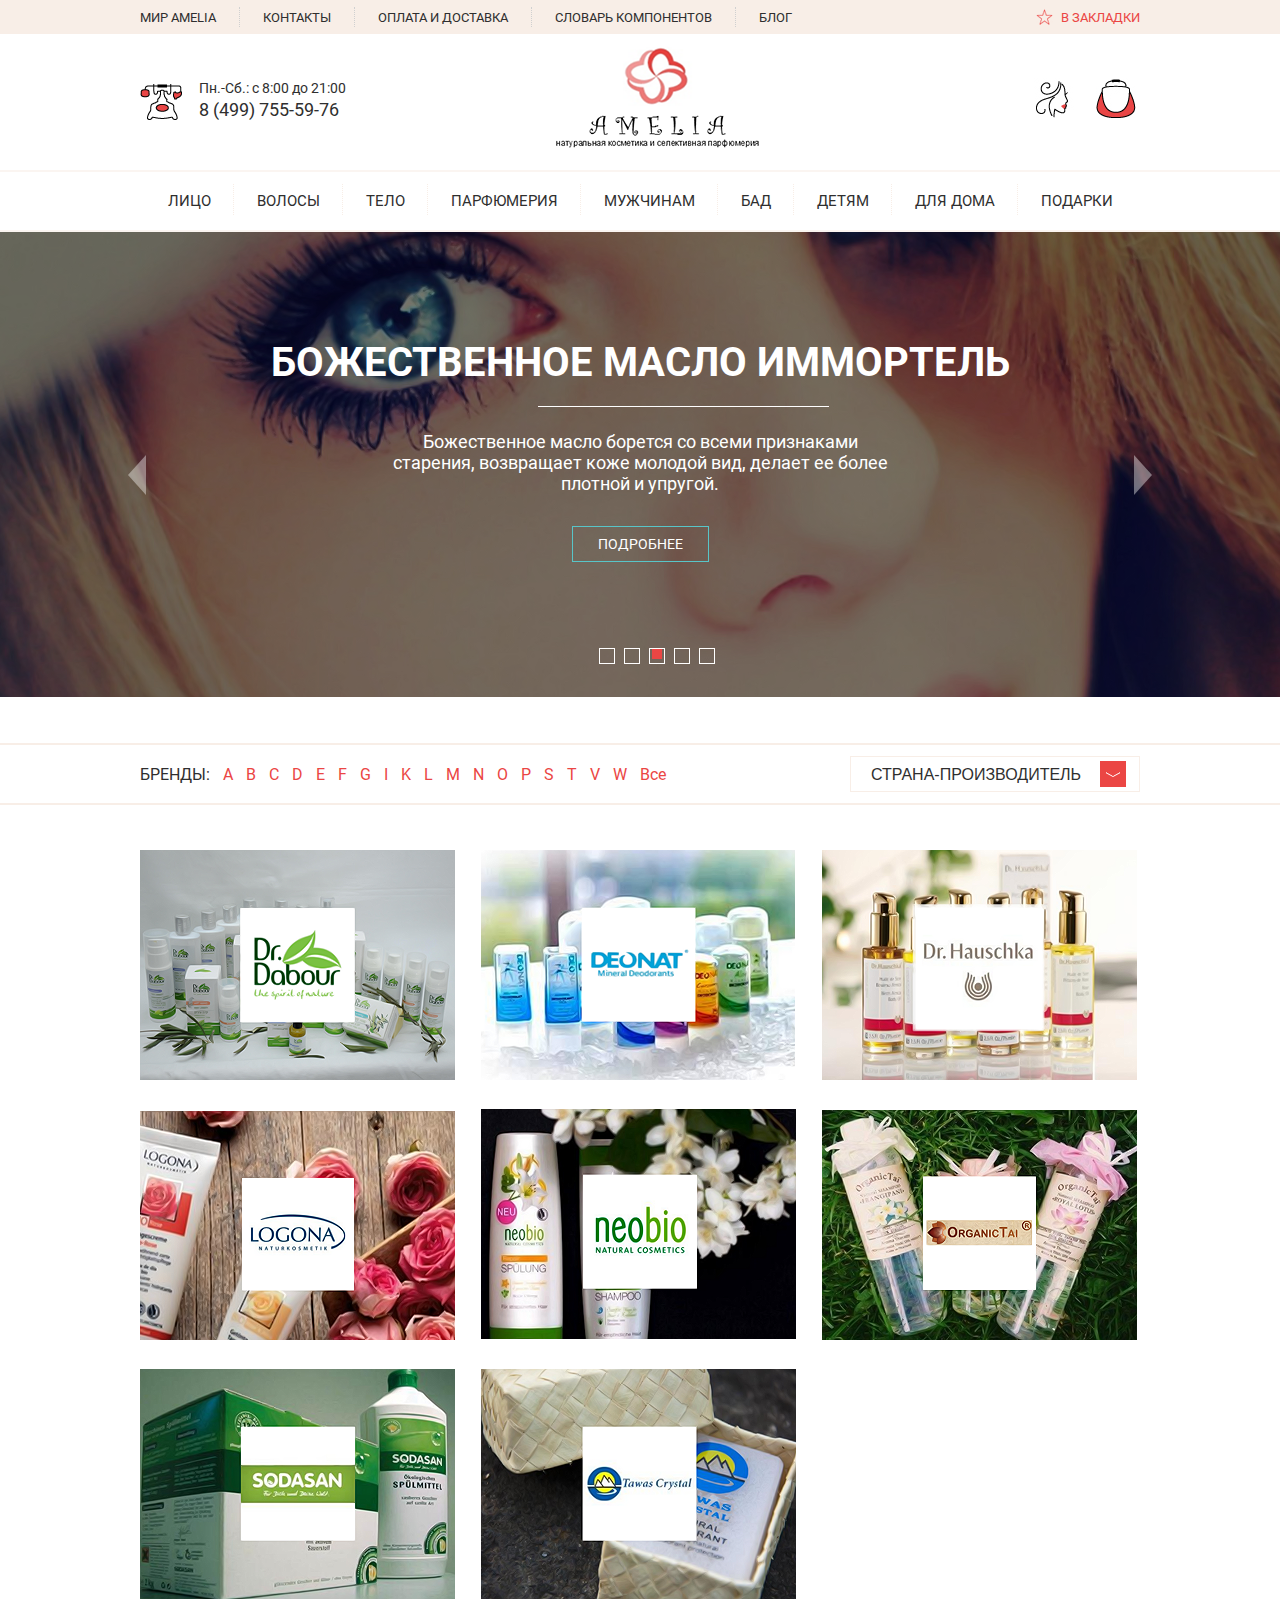
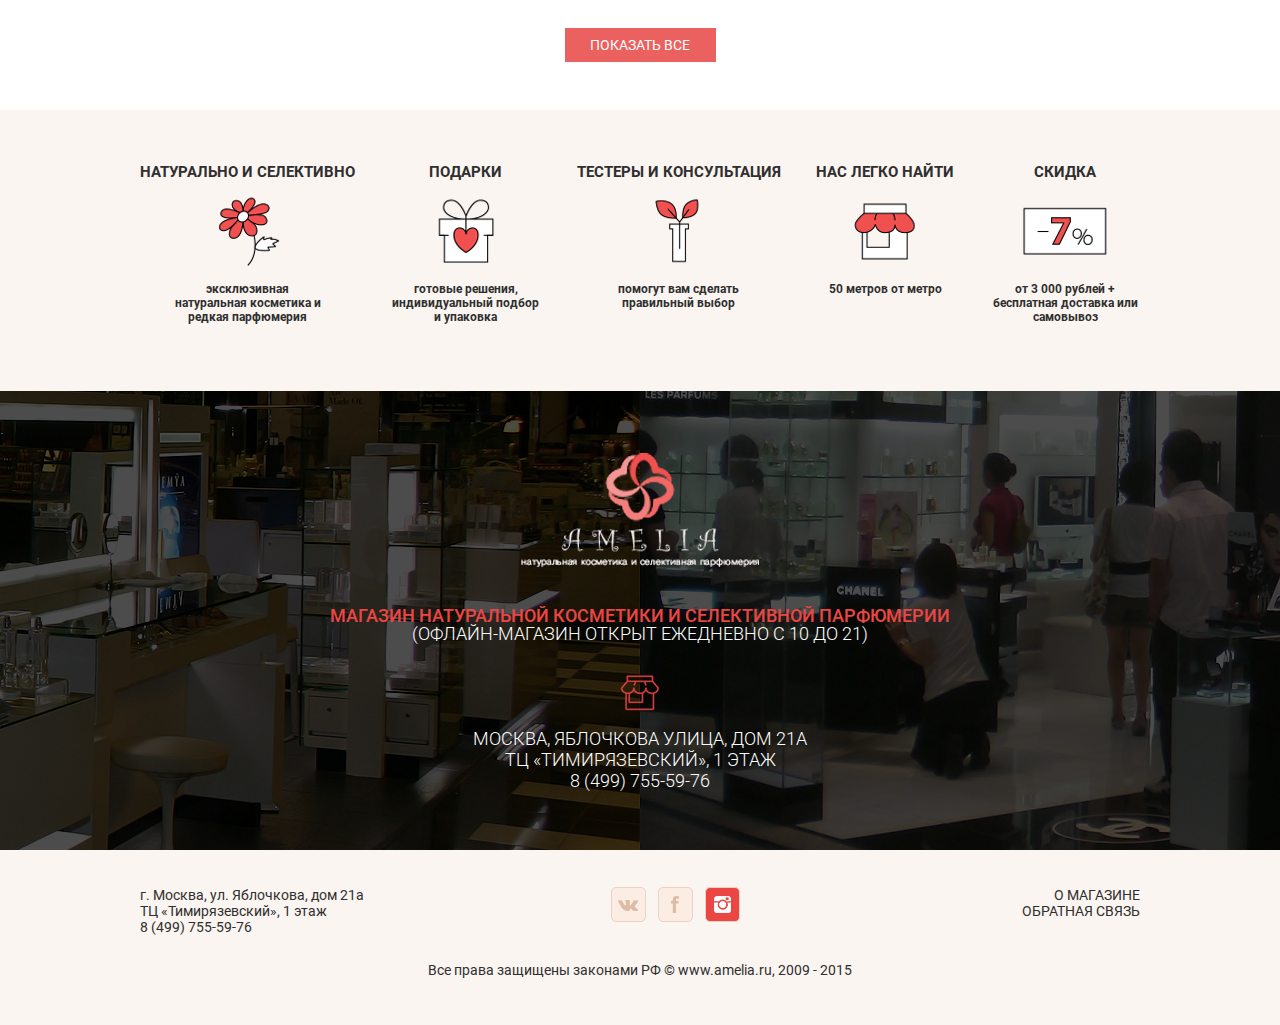
<file: Amelia/index.html>
<!DOCTYPE html>
<html lang="ru">
<head>
	<meta charset="UTF-8">
	<meta name="viewport" content="width=device-width, initial-scale=1">
	<meta name="description" content="натуральная косметика и селективная парфюмерия">
	<meta name="keywords" content="косметика, парфюмерия, забота о теле">

	<link rel="stylesheet" href="css/main.css">
	<link rel="stylesheet" href="css/header.css">
	<link rel="stylesheet" href="css/footer.css">
	<link rel="stylesheet" href="css/general.css">

	<link href="https://fonts.googleapis.com/css?family=Roboto:300,400,500,700&display=swap&subset=cyrillic" rel="stylesheet">

	<title>Amelia</title>
</head>
<body>
	<header class="header">
		<nav class="header__top-nav">
			<div class="container">
				<ul class="top-nav__menu">
					<li class="top-nav__menu-item">
						<a href="#" class="top-nav__menu-link">
							мир amelia
						</a>
					</li>
					<li class="top-nav__menu-item">
						<a href="contacts.html" class="top-nav__menu-link">
							контакты
						</a>
					</li>
					<li class="top-nav__menu-item">
						<a href="#" class="top-nav__menu-link">
							оплата и доставка
						</a>
					</li>
					<li class="top-nav__menu-item">
						<a href="#" class="top-nav__menu-link">
							словарь компонентов
						</a>
					</li>
					<li class="top-nav__menu-item">
						<a href="blog.html" class="top-nav__menu-link">
							блог
						</a>
					</li>
				</ul>
				<a href="#" class="top-nav__bookmark-link">в закладки</a>
			</div>
			<!-- /.container -->
		</nav>

		<!-- /.header__top-nav -->
		<nav class="header__nav-user-info">
			<div class="container">
				<div class="nav-user-info__hours">
					<p class="hours__text">
						Пн.-Сб.: с 8:00 до 21:00
					</p>
					<a href="tel:+74997555976" class="hours__tel">8 (499) 755-59-76</a>
				</div>

				<div class="nav-user-info__logo">
					<a href="index.html" class="nav-user-info__logo-link">
						<img src="image/logo_white.png" srcset="image/logo_white@2x.png 2x" alt="Amelia logo" class="nav-user-info__logo-pic">
					</a>
				</div>

				<div class="nav-user-info__actions">
					<a href="account.html" class="actions__account"></a>
					<a href="cart.html" class="actions__cart"></a>
				</div>
			</div>
			<!-- /.container -->
		</nav>
		<!-- /.nav-user-info -->
		
		<nav class="header__bottom-nav">
			<div class="container">
				<ul class="bottom-nav__menu">
					<li class="bottom-nav__menu-item">
						<a href="#" class="bottom-nav__menu-link">
							лицо
						</a>
					</li>
					<li class="bottom-nav__menu-item">
						<a href="#" class="bottom-nav__menu-link">
							волосы
						</a>
					</li>
					<li class="bottom-nav__menu-item">
						<a href="#" class="bottom-nav__menu-link">
							тело
						</a>
					</li>
					<li class="bottom-nav__menu-item">
						<a href="#" class="bottom-nav__menu-link">
							парфюмерия
						</a>
					</li>
					<li class="bottom-nav__menu-item">
						<a href="#" class="bottom-nav__menu-link">
							мужчинам
						</a>
					</li>
					<li class="bottom-nav__menu-item">
						<a href="#" class="bottom-nav__menu-link">
							бад
						</a>
					</li>
					<li class="bottom-nav__menu-item">
						<a href="#" class="bottom-nav__menu-link">
							детям
						</a>
					</li>
					<li class="bottom-nav__menu-item">
						<a href="#" class="bottom-nav__menu-link">
							для дома
						</a>
					</li>
					<li class="bottom-nav__menu-item">
						<a href="#" class="bottom-nav__menu-link">
							подарки
						</a>
					</li>
				</ul>

			</div>
			<!-- /.container -->
				<div class="bottom-nav__subblock">
					<div class="container">
							<ul class="bottom-nav__submenu">
								<h2 class="submenu-title">
									Тип волос:
								</h2>
								<li class="submenu-item">
									<a href="#" class="submenu-link">
										Вьющиеся
									</a>
								</li>
								<li class="submenu-item">
									<a href="#" class="submenu-link">
										Сухие
									</a>
								</li>
								<li class="submenu-item">
									<a href="#" class="submenu-link">
										Тонкие, без объёма
									</a>
								</li>
								<li class="submenu-item">
									<a href="#" class="submenu-link">
										Окрашенные
									</a>
								</li>
								<li class="submenu-item">
									<a href="#" class="submenu-link">
										Жирные
									</a>
								</li>
								<li class="submenu-item">
									<a href="#" class="submenu-link">
										Нормальные
									</a>
								</li>
								<li class="submenu-item">
									<a href="#" class="submenu-link">
										Все типы волос...
									</a>
								</li>
							</ul>

							<img src="image/promo_girl.png" alt="" srcset="image/promo_girl@2x.png 2x" class="submenu_pic">

							<ul class="bottom-nav__submenu">
								<h2 class="submenu-title">
									Назначение:
								</h2>
								<li class="submenu-item">
									<a href="#" class="submenu-link">
										Очищение
									</a>
								</li>
								<li class="submenu-item">
									<a href="#" class="submenu-link">
										Ополаскивание
									</a>
								</li>
								<li class="submenu-item">
									<a href="#" class="submenu-link">
										Дополнительный уход
									</a>
								</li>
								<li class="submenu-item">
									<a href="#" class="submenu-link">
										Окрашивание
									</a>
								</li>
								<li class="submenu-item">
									<a href="#" class="submenu-link">
										Фиксация
									</a>
								</li>
								<li class="submenu-item">
									<a href="#" class="submenu-link">
										Ароматерапия
									</a>
								</li>
								<li class="submenu-item">
									<a href="#" class="submenu-link">
										Мужчинам
									</a>
								</li>
								<li class="submenu-item">
									<a href="#" class="submenu-link">
										Детям
									</a>
								</li>
							</ul>

							<ul class="bottom-nav__submenu">
								<h2 class="submenu-title">
									Особенности:
								</h2>
								<li class="submenu-item">
									<a href="#" class="submenu-link">
										Перхоть
									</a>
								</li>
								<li class="submenu-item">
									<a href="#" class="submenu-link">
										Чувствительная кожа
									</a>
								</li>
								<li class="submenu-item">
									<a href="#" class="submenu-link">
										Жирная кожа
									</a>
								</li>
								<li class="submenu-item">
									<a href="#" class="submenu-link">
										Сухие кончики
									</a>
								</li>
								<li class="submenu-item">
									<a href="#" class="submenu-link">
										Для выпрямления
									</a>
								</li>
								<li class="submenu-item">
									<a href="#" class="submenu-link">
										Против выпадения
									</a>
								</li>
								<li class="submenu-item">
									<a href="#" class="submenu-link">
										Частое использоавние
									</a>
								</li>
							</ul>
					</div>
				</div>	
				<!-- /.subblock -->
		</nav>
	</header>
	<!-- /.header -->

	<section class="promo-slider">
		<div class="promo-slider__arrows">
			<a href="#" class="arrows arrows__left-arrow">
				<img src="image/arrow_left.png" alt="left" srcset="image/arrow_left@2x.png 2x" class="slider-pic">
			</a>
			<a href="#" class="arrows arrows__right-arrow">
				<img src="image/arrow_right.png" alt="right" srcset="image/arrow_right@2x.png 2x" class="slider-pic">
			</a>
		</div>

		<div class="promo-slider__slider-item">
			<h2 class="slider-item__title">
				божественное масло иммортель
			</h2>
			<span class="slider-item__subtitle">
				Божественное масло борется со всеми признаками старения, возвращает коже молодой вид, делает ее более плотной и упругой.
			</span>
			<a href="#" class="slider-item__link">подробнее</a>
		</div>

		<div class="promo-slider__checkpoints">
			<a href="#" class="checkpoints__checkpoint">
				<span class="checkpoint-span"></span>
			</a>
			<a href="#" class="checkpoints__checkpoint">
				<span class="checkpoint-span"></span>
			</a>
			<a href="#" class="checkpoints__checkpoint checkpoint_active">
				<span class="checkpoint-span"></span>
			</a>
			<a href="#" class="checkpoints__checkpoint">
				<span class="checkpoint-span"></span>
			</a>
			<a href="#" class="checkpoints__checkpoint">
				<span class="checkpoint-span"></span>
			</a>
		</div>
	</section>
	<!-- /.promo-slider -->

	<section class="search-goods">
		<nav class="search-goods__navigation">
			<div class="container">
				<span class="navigation__brends">
					бренды:
				</span>
				<ul class="navigation__alphabet-menu">
					<li class="alphabet-menu__item">
						<a href="#a" class="alphabet-menu__link" data-toggle="tab">
							a
						</a>
					</li>
					<li class="alphabet-menu__item">
						<a href="#b" class="alphabet-menu__link" data-toggle="tab">
							b
						</a>
					</li>
					<li class="alphabet-menu__item">
						<a href="#c" class="alphabet-menu__link" data-toggle="tab">
							c
						</a>
					</li>
					<li class="alphabet-menu__item">
						<a href="#d" class="alphabet-menu__link" data-toggle="tab">
							d
						</a>
					</li>
					<li class="alphabet-menu__item">
						<a href="#e" class="alphabet-menu__link" data-toggle="tab">
							e
						</a>
					</li>
					<li class="alphabet-menu__item">
						<a href="#f" class="alphabet-menu__link" data-toggle="tab">
							f
						</a>
					</li>
					<li class="alphabet-menu__item">
						<a href="#g" class="alphabet-menu__link" data-toggle="tab">
							g
						</a>
					</li>
					<li class="alphabet-menu__item">
						<a href="#i" class="alphabet-menu__link" data-toggle="tab">
							i
						</a>
					</li>
					<li class="alphabet-menu__item">
						<a href="#k" class="alphabet-menu__link" data-toggle="tab">
							k
						</a>
					</li>
					<li class="alphabet-menu__item">
						<a href="#l" class="alphabet-menu__link" data-toggle="tab">
							l
						</a>
					</li>
					<li class="alphabet-menu__item">
						<a href="#m" class="alphabet-menu__link" data-toggle="tab">
							m
						</a>
					</li>
					<li class="alphabet-menu__item">
						<a href="#n" class="alphabet-menu__link" data-toggle="tab">
							n
						</a>
					</li>
					<li class="alphabet-menu__item">
						<a href="#o" class="alphabet-menu__link" data-toggle="tab">
							o
						</a>
					</li>
					<li class="alphabet-menu__item">
						<a href="#p" class="alphabet-menu__link" data-toggle="tab">
							p
						</a>
					</li>
					<li class="alphabet-menu__item">
						<a href="#s" class="alphabet-menu__link" data-toggle="tab">
							s
						</a>
					</li>
					<li class="alphabet-menu__item">
						<a href="#t" class="alphabet-menu__link" data-toggle="tab">
							t
						</a>
					</li>
					<li class="alphabet-menu__item">
						<a href="#v" class="alphabet-menu__link" data-toggle="tab">
							v
						</a>
					</li>
					<li class="alphabet-menu__item">
						<a href="#w" class="alphabet-menu__link" data-toggle="tab">
							w
						</a>
					</li>
					<li class="alphabet-menu__item">
						<a href="#" class="alphabet-menu__link">
							все
						</a>
					</li>
				</ul>

				<div class="navigation__country-search">
					<select name="select" id="select" class="country-search">
						<option value="default">страна-производитель</option>
						<option value="USA">Америка</option>
						<option value="Britain">Великобритания</option>
					</select>
				</div>
			</div>
			<!-- /.container -->
		</nav>
		<!-- /.search-goods__navigation -->
		
		<div class="container">
			<ul class="search-goods__brends-menu">
				<li class="brends-menu__item">
					<a href="#" class="brends-menu__link">
						<img src="image/producer_one.png" alt="brend" srcset="image/producer_one@2x.png 2x" class="brends-menu__pic">
					</a>
				</li>
				<li class="brends-menu__item">
					<a href="#" class="brends-menu__link">
						<img src="image/producer_two.png" alt="brend" srcset="image/producer_two@2x.png 2x" class="brends-menu__pic">
					</a>
				</li>
				<li class="brends-menu__item">
					<a href="#" class="brends-menu__link">
						<img src="image/producer_three.png" alt="brend" srcset="image/producer_three@2x.png 2x" class="brends-menu__pic">
					</a>
				</li>
				<li class="brends-menu__item">
					<a href="#" class="brends-menu__link">
						<img src="image/producer_four.png" alt="brend" srcset="image/producer_four@2x.png 2x" class="brends-menu__pic">
					</a>
				</li>
				<li class="brends-menu__item">
					<a href="#" class="brends-menu__link">
						<img src="image/producer_five.png" alt="brend" srcset="image/producer_five@2x.png 2x" class="brends-menu__pic">
					</a>
				</li>
				<li class="brends-menu__item">
					<a href="#" class="brends-menu__link">
						<img src="image/producer_six.png" alt="brend" srcset="image/producer_six@2x.png 2x" class="brends-menu__pic">
					</a>
				</li>
				<li class="brends-menu__item">
					<a href="#" class="brends-menu__link">
						<img src="image/producer_seven.png" alt="brend" srcset="image/producer_seven@2x.png 2x" class="brends-menu__pic">
					</a>
				</li>
				<li class="brends-menu__item">
					<a href="#" class="brends-menu__link">
						<img src="image/producer_eight.png" alt="brend" srcset="image/producer_eight@2x.png 2x" class="brends-menu__pic">
					</a>
				</li>
			</ul>
		</div>
		<!-- /.container -->

		<a href="#" class="search-goods__btn">показать все</a>
	</section>
	<!-- /.search-goods -->

	<section class="features">
		<div class="container">
			<div class="features__wrapper">
				<div class="features__wrapper-item">
					<h3 class="features__wrapper-title">
						натурально и селективно
					</h3>
					<img src="image/features_one.png" alt="" class="features__wrapper-pic" srcset="image/features_one@2x.png 2x">
					<span class="features__wrapper-text">
						эксклюзивная натуральная косметика и редкая парфюмерия
					</span>
				</div>
				<div class="features__wrapper-item">
					<h3 class="features__wrapper-title">
						подарки
					</h3>
					<img src="image/features_two.png" alt="" class="features__wrapper-pic" srcset="image/features_two@2x.png 2x">
					<span class="features__wrapper-text">
						готовые решения, индивидуальный подбор и упаковка
					</span>
				</div>
				<div class="features__wrapper-item">
					<h3 class="features__wrapper-title">
						тестеры и консультация
					</h3>
					<img src="image/features_three.png" alt="" class="features__wrapper-pic" srcset="image/features_three@2x.png 2x">
					<span class="features__wrapper-text">
						помогут вам сделать правильный выбор
					</span>
				</div>
				<div class="features__wrapper-item">
					<h3 class="features__wrapper-title">
						нас легко найти
					</h3>
					<img src="image/features_four.png" alt="" class="features__wrapper-pic" srcset="image/features_four@2x.png 2x">
					<span class="features__wrapper-text">50 метров от метро</span>
				</div>
				<div class="features__wrapper-item">
					<h3 class="features__wrapper-title">
						скидка
					</h3>
					<img src="image/features_five.png" alt="" class="features__wrapper-pic" srcset="image/features_five@2x.png 2x">
					<span class="features__wrapper-text">от 3 000 рублей + бесплатная доставка или самовывоз</span>
				</div>
			</div>
			<!-- /.features__wrapper -->
		</div>
		<!-- /.container -->
	</section>
	<!-- /.features -->

	<section class="info">
		<div class="container">
			<img src="image/logo_black.png" alt="amelia" srcset="image/logo_black@2x.png 2x" class="info__logo">
			<p class="info__text info__text-top">
				<span class="info__text-fragment">магазин натуральной косметики и селективной парфюмерии</span><br>
				(офлайн-магазин открыт ежедневно с 10 до 21)
			</p>
			<p class="info__text info__text-adress">
				москва, яблочкова улица, дом 21а<br>
				тц «тимирязевский», 1 этаж<br>
				8 (499) 755-59-76
			</p>
		</div>
		<!-- /.container -->
	</section>
	<!-- /.info -->

	<footer class="footer">
		<div class="container">
			<p class="footer__adress">
				г. Москва, ул. Яблочкова, дом 21а<br>
				ТЦ «Тимирязевский», 1 этаж<br>
				8 (499) 755-59-76
			</p>
			<ul class="footer__social-menu">
				<li class="social-menu__item">
					<a href="#" class="social-menu__link social-vk"></a>
				</li>
				<li class="social-menu__item">
					<a href="#" class="social-menu__link social-f"></a>
				</li>
				<li class="social-menu__item">
					<a href="#" class="social-menu__link social-in"></a>
				</li>
			</ul>
			<div class="footer__contact">
				<ul class="footer__contact-menu">
					<li class="contact-menu__item">
						<a href="#" class="contact-menu__link">о магазине</a>
					</li>
					<li class="contact-menu__item">
						<a href="#" class="contact-menu__link">обратная связь</a>
					</li>
				</ul>
			</div>
			<span class="footer__copy">
				Все права защищены законами РФ © www.amelia.ru, 2009 - 2015
			</span>
		</div>
		<!-- /.container -->
	</footer>
	<!-- /.footer -->
</body>
</html>
</file>
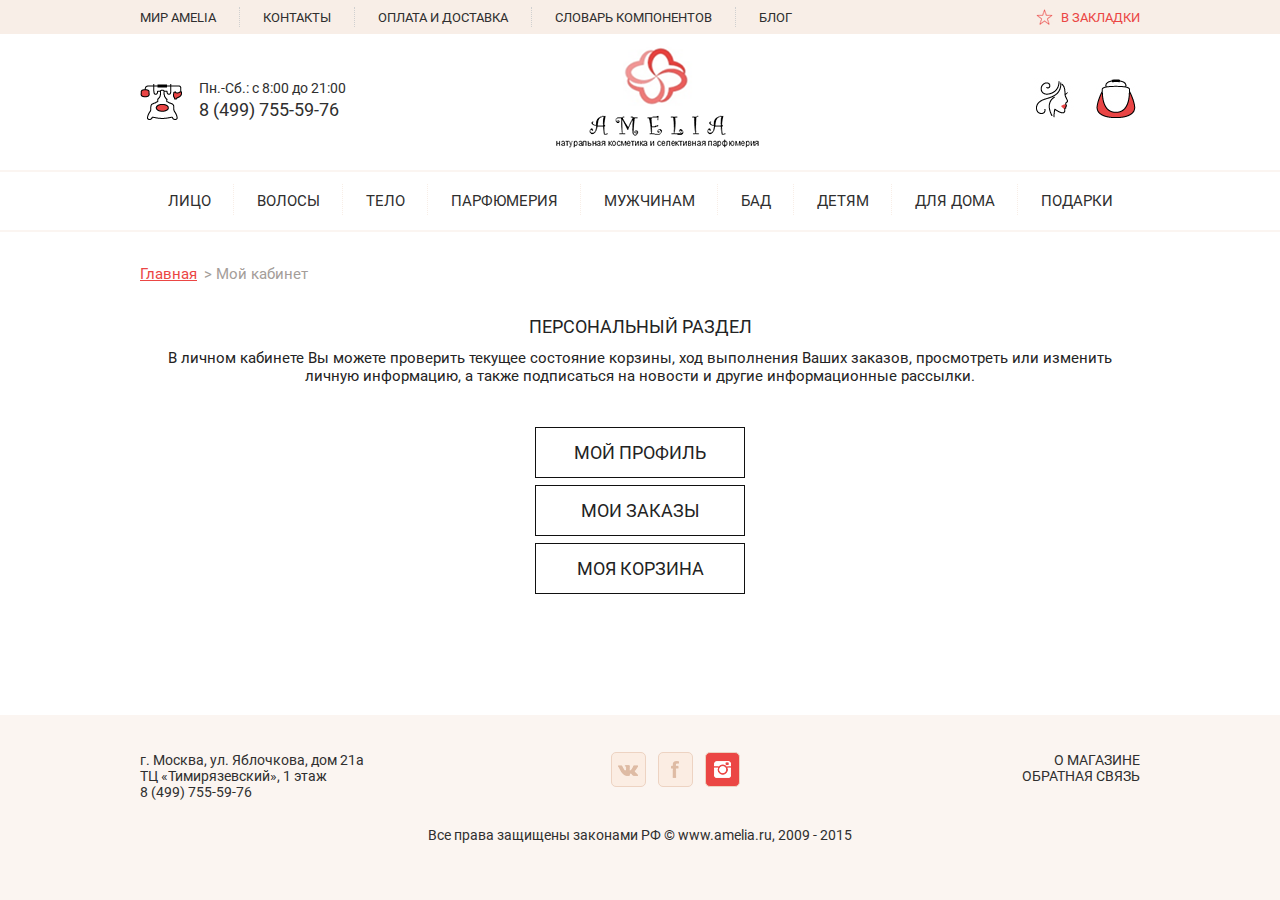
<file: Amelia/account.html>
<!DOCTYPE html>
<html lang="ru">
<head>
	<meta charset="UTF-8">
	<meta name="viewport" content="width=device-width, initial-scale=1">
	<meta name="description" content="натуральная косметика и селективная парфюмерия">
	<meta name="keywords" content="косметика, парфюмерия, забота о теле">

	<link rel="stylesheet" href="css/account.css">
	<link rel="stylesheet" href="css/header.css">
	<link rel="stylesheet" href="css/footer.css">
	<link rel="stylesheet" href="css/general.css">

	<link href="https://fonts.googleapis.com/css?family=Roboto:300,400,500,700&display=swap&subset=cyrillic" rel="stylesheet">

	<title>Amelia личный кабинет</title>
</head>
<body>
	<header class="header">
		<nav class="header__top-nav">
			<div class="container">
				<ul class="top-nav__menu">
					<li class="top-nav__menu-item">
						<a href="#" class="top-nav__menu-link">
							мир amelia
						</a>
					</li>
					<li class="top-nav__menu-item">
						<a href="contacts.html" class="top-nav__menu-link">
							контакты
						</a>
					</li>
					<li class="top-nav__menu-item">
						<a href="#" class="top-nav__menu-link">
							оплата и доставка
						</a>
					</li>
					<li class="top-nav__menu-item">
						<a href="#" class="top-nav__menu-link">
							словарь компонентов
						</a>
					</li>
					<li class="top-nav__menu-item">
						<a href="blog.html" class="top-nav__menu-link">
							блог
						</a>
					</li>
				</ul>
				<a href="#" class="top-nav__bookmark-link">в закладки</a>
			</div>
			<!-- /.container -->
		</nav>

		<!-- /.header__top-nav -->
		<nav class="header__nav-user-info">
			<div class="container">
				<div class="nav-user-info__hours">
					<p class="hours__text">
						Пн.-Сб.: с 8:00 до 21:00
					</p>
					<a href="tel:+74997555976" class="hours__tel">8 (499) 755-59-76</a>
				</div>

				<div class="nav-user-info__logo">
					<a href="index.html" class="nav-user-info__logo-link">
						<img src="image/logo_white.png" srcset="image/logo_white@2x.png 2x" alt="Amelia logo" class="nav-user-info__logo-pic">
					</a>
				</div>

				<div class="nav-user-info__actions">
					<a href="account.html" class="actions__account"></a>
					<a href="cart.html" class="actions__cart"></a>
				</div>
			</div>
			<!-- /.container -->
		</nav>
		<!-- /.nav-user-info -->
		
		<nav class="header__bottom-nav">
			<div class="container">
				<ul class="bottom-nav__menu">
					<li class="bottom-nav__menu-item">
						<a href="#" class="bottom-nav__menu-link">
							лицо
						</a>
					</li>
					<li class="bottom-nav__menu-item">
						<a href="#" class="bottom-nav__menu-link">
							волосы
						</a>
					</li>
					<li class="bottom-nav__menu-item">
						<a href="#" class="bottom-nav__menu-link">
							тело
						</a>
					</li>
					<li class="bottom-nav__menu-item">
						<a href="#" class="bottom-nav__menu-link">
							парфюмерия
						</a>
					</li>
					<li class="bottom-nav__menu-item">
						<a href="#" class="bottom-nav__menu-link">
							мужчинам
						</a>
					</li>
					<li class="bottom-nav__menu-item">
						<a href="#" class="bottom-nav__menu-link">
							бад
						</a>
					</li>
					<li class="bottom-nav__menu-item">
						<a href="#" class="bottom-nav__menu-link">
							детям
						</a>
					</li>
					<li class="bottom-nav__menu-item">
						<a href="#" class="bottom-nav__menu-link">
							для дома
						</a>
					</li>
					<li class="bottom-nav__menu-item">
						<a href="#" class="bottom-nav__menu-link">
							подарки
						</a>
					</li>
				</ul>

			</div>
			<!-- /.container -->
				<div class="bottom-nav__subblock">
					<div class="container">
							<ul class="bottom-nav__submenu">
								<h2 class="submenu-title">
									Тип волос:
								</h2>
								<li class="submenu-item">
									<a href="#" class="submenu-link">
										Вьющиеся
									</a>
								</li>
								<li class="submenu-item">
									<a href="#" class="submenu-link">
										Сухие
									</a>
								</li>
								<li class="submenu-item">
									<a href="#" class="submenu-link">
										Тонкие, без объёма
									</a>
								</li>
								<li class="submenu-item">
									<a href="#" class="submenu-link">
										Окрашенные
									</a>
								</li>
								<li class="submenu-item">
									<a href="#" class="submenu-link">
										Жирные
									</a>
								</li>
								<li class="submenu-item">
									<a href="#" class="submenu-link">
										Нормальные
									</a>
								</li>
								<li class="submenu-item">
									<a href="#" class="submenu-link">
										Все типы волос...
									</a>
								</li>
							</ul>

							<img src="image/promo_girl.png" alt="" srcset="image/promo_girl@2x.png 2x" class="submenu_pic">

							<ul class="bottom-nav__submenu">
								<h2 class="submenu-title">
									Назначение:
								</h2>
								<li class="submenu-item">
									<a href="#" class="submenu-link">
										Очищение
									</a>
								</li>
								<li class="submenu-item">
									<a href="#" class="submenu-link">
										Ополаскивание
									</a>
								</li>
								<li class="submenu-item">
									<a href="#" class="submenu-link">
										Дополнительный уход
									</a>
								</li>
								<li class="submenu-item">
									<a href="#" class="submenu-link">
										Окрашивание
									</a>
								</li>
								<li class="submenu-item">
									<a href="#" class="submenu-link">
										Фиксация
									</a>
								</li>
								<li class="submenu-item">
									<a href="#" class="submenu-link">
										Ароматерапия
									</a>
								</li>
								<li class="submenu-item">
									<a href="#" class="submenu-link">
										Мужчинам
									</a>
								</li>
								<li class="submenu-item">
									<a href="#" class="submenu-link">
										Детям
									</a>
								</li>
							</ul>

							<ul class="bottom-nav__submenu">
								<h2 class="submenu-title">
									Особенности:
								</h2>
								<li class="submenu-item">
									<a href="#" class="submenu-link">
										Перхоть
									</a>
								</li>
								<li class="submenu-item">
									<a href="#" class="submenu-link">
										Чувствительная кожа
									</a>
								</li>
								<li class="submenu-item">
									<a href="#" class="submenu-link">
										Жирная кожа
									</a>
								</li>
								<li class="submenu-item">
									<a href="#" class="submenu-link">
										Сухие кончики
									</a>
								</li>
								<li class="submenu-item">
									<a href="#" class="submenu-link">
										Для выпрямления
									</a>
								</li>
								<li class="submenu-item">
									<a href="#" class="submenu-link">
										Против выпадения
									</a>
								</li>
								<li class="submenu-item">
									<a href="#" class="submenu-link">
										Частое использоавние
									</a>
								</li>
							</ul>
					</div>
				</div>	
				<!-- /.subblock -->
		</nav>
	</header>
	<!-- /.header -->

	<section class="bread-crumbs-block">
		<div class="container">
			<div class="bread-crumbs">
				<a href="index.html" class="bread__link">Главная</a>
				<a href="#" class="bread__link bread__link_disabled">
					<span class="bread__icon bread__icon_disabled">&gt;</span>Мой кабинет
				</a>
			</div>
		</div>
	</section>
	<!-- /.bread-crumbs-block -->
	
	<section class="personal">
		<div class="container">
			<h1 class="personal__title">
				Персональный раздел
			</h1>
			<p class="personal__subtitle">В личном кабинете Вы можете проверить текущее состояние корзины, ход выполнения Ваших заказов, просмотреть или изменить личную информацию, а также подписаться на новости и другие информационные рассылки.</p>

			<div class="personal__links">
				<a href="profile.html" class="personal__link">мой профиль</a>
				<a href="orders.html" class="personal__link">мои заказы</a>
				<a href="cart.html" class="personal__link">моя корзина</a>
			</div>
		</div>
		<!-- /.container -->
	</section>
	<!-- /.personal -->
	
	<footer class="footer">
		<div class="container">
			<p class="footer__adress">
				г. Москва, ул. Яблочкова, дом 21а<br>
				ТЦ «Тимирязевский», 1 этаж<br>
				8 (499) 755-59-76
			</p>
			<ul class="footer__social-menu">
				<li class="social-menu__item">
					<a href="#" class="social-menu__link social-vk"></a>
				</li>
				<li class="social-menu__item">
					<a href="#" class="social-menu__link social-f"></a>
				</li>
				<li class="social-menu__item">
					<a href="#" class="social-menu__link social-in"></a>
				</li>
			</ul>
			<div class="footer__contact">
				<ul class="footer__contact-menu">
					<li class="contact-menu__item">
						<a href="#" class="contact-menu__link">о магазине</a>
					</li>
					<li class="contact-menu__item">
						<a href="#" class="contact-menu__link">обратная связь</a>
					</li>
				</ul>
			</div>
			<span class="footer__copy">
				Все права защищены законами РФ © www.amelia.ru, 2009 - 2015
			</span>
		</div>
		<!-- /.container -->
	</footer>
	<!-- /.footer -->
</body>
</html>
</file>
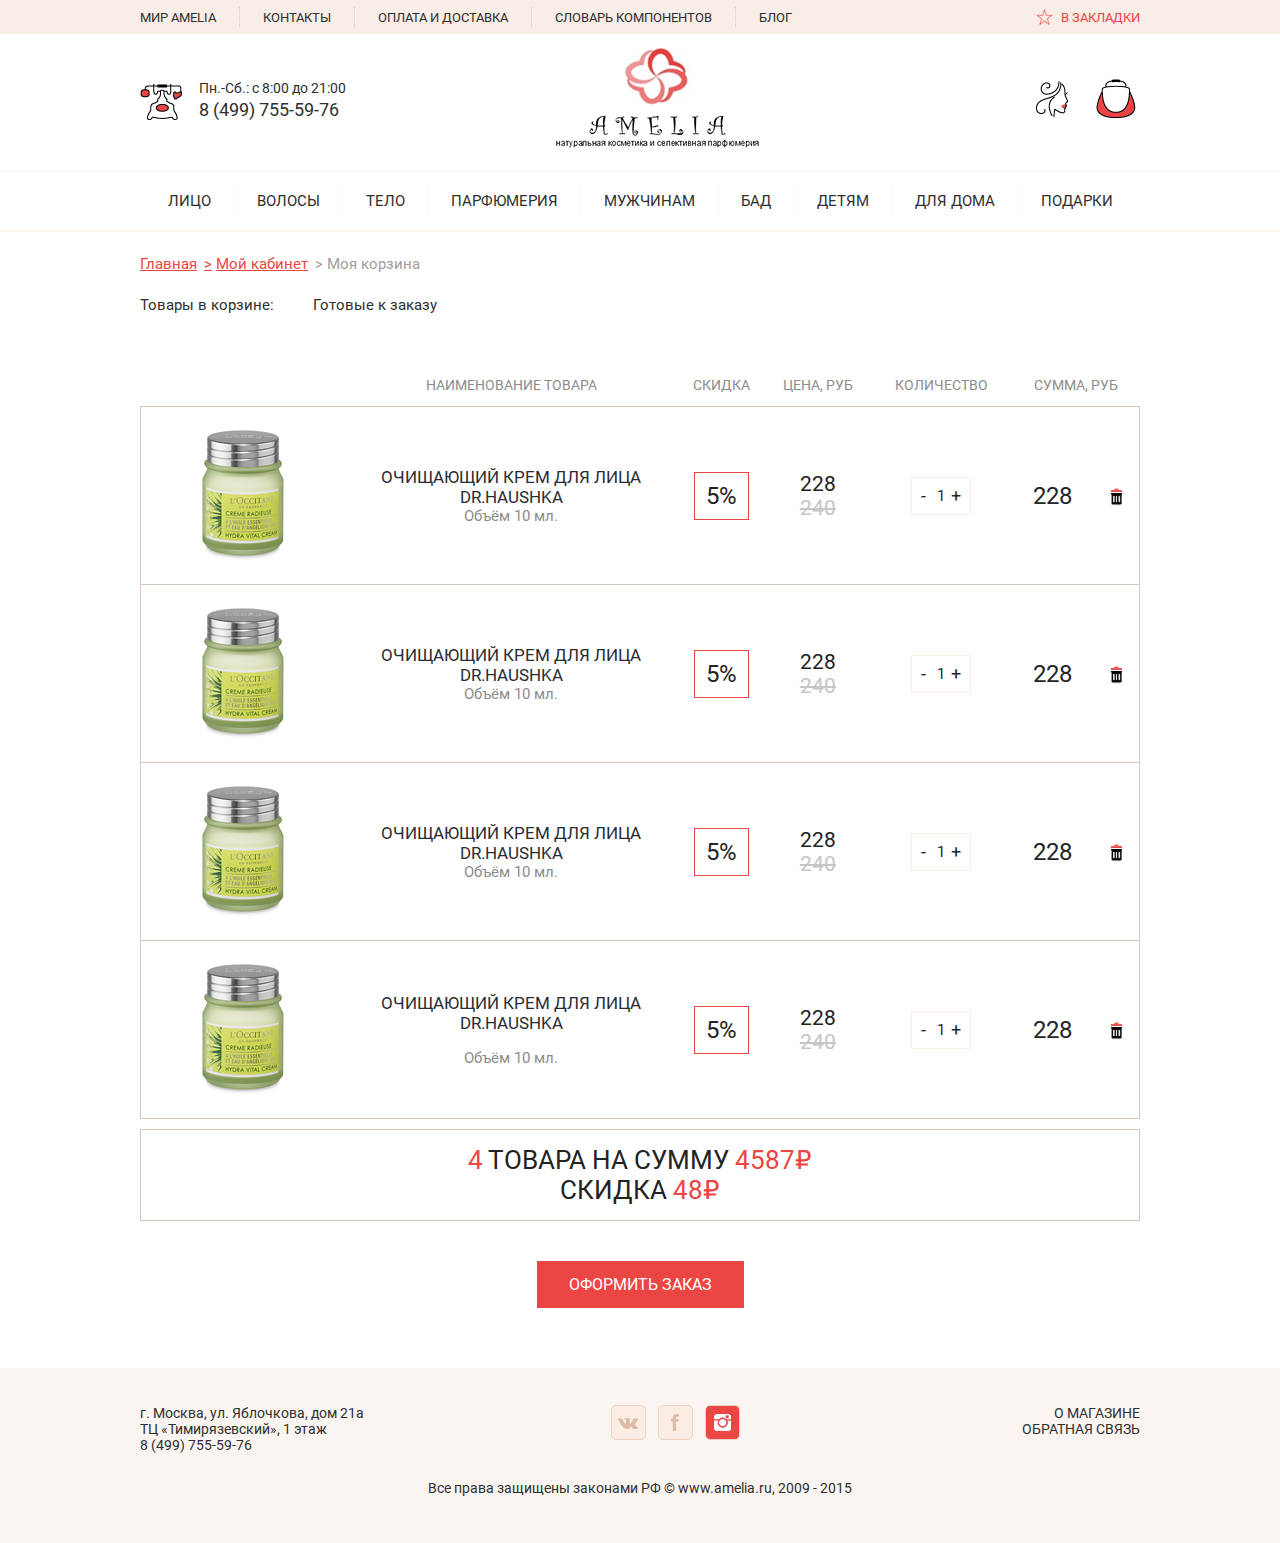
<file: Amelia/cart.html>
<!DOCTYPE html>
<html lang="en">
<head>
	<meta charset="UTF-8">
	<meta name="viewport" content="width=device-width, initial-scale=1">
	<meta name="description" content="натуральная косметика и селективная парфюмерия">
	<meta name="keywords" content="косметика, парфюмерия, забота о теле">

	<link rel="stylesheet" href="css/cart.css">
	<link rel="stylesheet" href="css/header.css">
	<link rel="stylesheet" href="css/footer.css">

	<link href="https://fonts.googleapis.com/css?family=Roboto:300,400,500,700&display=swap&subset=cyrillic" rel="stylesheet">

	<title>Amelia Корзина</title>
</head>
<body>
	<header class="header">
		<nav class="header__top-nav">
			<div class="container">
				<ul class="top-nav__menu">
					<li class="top-nav__menu-item">
						<a href="#" class="top-nav__menu-link">
							мир amelia
						</a>
					</li>
					<li class="top-nav__menu-item">
						<a href="contacts.html" class="top-nav__menu-link">
							контакты
						</a>
					</li>
					<li class="top-nav__menu-item">
						<a href="#" class="top-nav__menu-link">
							оплата и доставка
						</a>
					</li>
					<li class="top-nav__menu-item">
						<a href="#" class="top-nav__menu-link">
							словарь компонентов
						</a>
					</li>
					<li class="top-nav__menu-item">
						<a href="blog.html" class="top-nav__menu-link">
							блог
						</a>
					</li>
				</ul>
				<a href="#" class="top-nav__bookmark-link">в закладки</a>
			</div>
			<!-- /.container -->
		</nav>

		<!-- /.header__top-nav -->
		<nav class="header__nav-user-info">
			<div class="container">
				<div class="nav-user-info__hours">
					<p class="hours__text">
						Пн.-Сб.: с 8:00 до 21:00
					</p>
					<a href="tel:+74997555976" class="hours__tel">8 (499) 755-59-76</a>
				</div>

				<div class="nav-user-info__logo">
					<a href="index.html" class="nav-user-info__logo-link">
						<img src="image/logo_white.png" srcset="image/logo_white@2x.png 2x" alt="Amelia logo" class="nav-user-info__logo-pic">
					</a>
				</div>

				<div class="nav-user-info__actions">
					<a href="account.html" class="actions__account"></a>
					<a href="cart.html" class="actions__cart"></a>
				</div>
			</div>
			<!-- /.container -->
		</nav>
		<!-- /.nav-user-info -->
		
		<nav class="header__bottom-nav">
			<div class="container">
				<ul class="bottom-nav__menu">
					<li class="bottom-nav__menu-item">
						<a href="#" class="bottom-nav__menu-link">
							лицо
						</a>
					</li>
					<li class="bottom-nav__menu-item">
						<a href="#" class="bottom-nav__menu-link">
							волосы
						</a>
					</li>
					<li class="bottom-nav__menu-item">
						<a href="#" class="bottom-nav__menu-link">
							тело
						</a>
					</li>
					<li class="bottom-nav__menu-item">
						<a href="#" class="bottom-nav__menu-link">
							парфюмерия
						</a>
					</li>
					<li class="bottom-nav__menu-item">
						<a href="#" class="bottom-nav__menu-link">
							мужчинам
						</a>
					</li>
					<li class="bottom-nav__menu-item">
						<a href="#" class="bottom-nav__menu-link">
							бад
						</a>
					</li>
					<li class="bottom-nav__menu-item">
						<a href="#" class="bottom-nav__menu-link">
							детям
						</a>
					</li>
					<li class="bottom-nav__menu-item">
						<a href="#" class="bottom-nav__menu-link">
							для дома
						</a>
					</li>
					<li class="bottom-nav__menu-item">
						<a href="#" class="bottom-nav__menu-link">
							подарки
						</a>
					</li>
				</ul>

			</div>
			<!-- /.container -->
				<div class="bottom-nav__subblock">
					<div class="container">
							<ul class="bottom-nav__submenu">
								<h2 class="submenu-title">
									Тип волос:
								</h2>
								<li class="submenu-item">
									<a href="#" class="submenu-link">
										Вьющиеся
									</a>
								</li>
								<li class="submenu-item">
									<a href="#" class="submenu-link">
										Сухие
									</a>
								</li>
								<li class="submenu-item">
									<a href="#" class="submenu-link">
										Тонкие, без объёма
									</a>
								</li>
								<li class="submenu-item">
									<a href="#" class="submenu-link">
										Окрашенные
									</a>
								</li>
								<li class="submenu-item">
									<a href="#" class="submenu-link">
										Жирные
									</a>
								</li>
								<li class="submenu-item">
									<a href="#" class="submenu-link">
										Нормальные
									</a>
								</li>
								<li class="submenu-item">
									<a href="#" class="submenu-link">
										Все типы волос...
									</a>
								</li>
							</ul>

							<img src="image/promo_girl.png" alt="" srcset="image/promo_girl@2x.png 2x" class="submenu_pic">

							<ul class="bottom-nav__submenu">
								<h2 class="submenu-title">
									Назначение:
								</h2>
								<li class="submenu-item">
									<a href="#" class="submenu-link">
										Очищение
									</a>
								</li>
								<li class="submenu-item">
									<a href="#" class="submenu-link">
										Ополаскивание
									</a>
								</li>
								<li class="submenu-item">
									<a href="#" class="submenu-link">
										Дополнительный уход
									</a>
								</li>
								<li class="submenu-item">
									<a href="#" class="submenu-link">
										Окрашивание
									</a>
								</li>
								<li class="submenu-item">
									<a href="#" class="submenu-link">
										Фиксация
									</a>
								</li>
								<li class="submenu-item">
									<a href="#" class="submenu-link">
										Ароматерапия
									</a>
								</li>
								<li class="submenu-item">
									<a href="#" class="submenu-link">
										Мужчинам
									</a>
								</li>
								<li class="submenu-item">
									<a href="#" class="submenu-link">
										Детям
									</a>
								</li>
							</ul>

							<ul class="bottom-nav__submenu">
								<h2 class="submenu-title">
									Особенности:
								</h2>
								<li class="submenu-item">
									<a href="#" class="submenu-link">
										Перхоть
									</a>
								</li>
								<li class="submenu-item">
									<a href="#" class="submenu-link">
										Чувствительная кожа
									</a>
								</li>
								<li class="submenu-item">
									<a href="#" class="submenu-link">
										Жирная кожа
									</a>
								</li>
								<li class="submenu-item">
									<a href="#" class="submenu-link">
										Сухие кончики
									</a>
								</li>
								<li class="submenu-item">
									<a href="#" class="submenu-link">
										Для выпрямления
									</a>
								</li>
								<li class="submenu-item">
									<a href="#" class="submenu-link">
										Против выпадения
									</a>
								</li>
								<li class="submenu-item">
									<a href="#" class="submenu-link">
										Частое использоавние
									</a>
								</li>
							</ul>
					</div>
				</div>	
				<!-- /.subblock -->
		</nav>
	</header>
	<!-- /.header -->
	
	<section class="bread-crumbs-block">
		<div class="container">
			<div class="bread-crumbs">
				<a href="index.html" class="bread__link">Главная</a>
				<a href="account.html" class="bread__link">
					<span class="bread__icon">&gt;</span>Мой кабинет</a>
				<a href="#" class="bread__link bread__link_disabled">
					<span class="bread__icon bread__icon_disabled">&gt;</span>Моя корзина
				</a>
			</div>
		</div>
	</section>
	<!-- /.bread-crumbs-block -->
	
	<section class="cart">
		<div class="container">
			<span class="cart-text">
				Товары в корзине:
			</span>
			<span class="cart-text">
				Готовые к заказу
			</span>

			<table class="cart__table">
				<tr class="table-row">
					<th class="table-title"></th>
					<th class="table-title">
						наименование товара
					</th>
					<th class="table-title">
						скидка
					</th>
					<th class="table-title">
						цена, руб
					</th>
					<th class="table-title">
						количество
					</th>
					<th class="table-title">сумма, руб</th>
				</tr>

				<tr class="table-row">
					<td class="table-cell table-cell__pic">
						<img src="image/bottle.png" srcset="image/bottle@2x.png 2x" alt="bottle" class="table-pic">
					</td>
					<td class="table-cell table-cell__name">
						<span class="cart-table__goods-name">
							Очищающий крем для лица dr.haushka
						</span>
						<span class="cart-table__goods-capacity">
							Объём 10 мл.
						</span>
					</td>
					<td class="table-cell table-cell__discount">
						<span class="table-cell__discount-value">
							5%
						</span>
					</td>
					<td class="table-cell table-cell__price">
						<span class="table-cell__price-value">
							228
						</span>
						<span class="table-cell__price-del">
							240
						</span>
					</td>
					<td class="table-cell table-cell__quantity">
						<span class="table-cell__quantity-value">
							1
						</span>
					</td>
					<td class="table-cell table-cell__total">
						<span class="table-cell__total-value">
							228
						</span>
					</td>
				</tr>

				<tr class="table-row">
					<td class="table-cell table-cell__pic">
						<img src="image/bottle.png" srcset="image/bottle@2x.png 2x" alt="bottle" class="table-pic">
					</td>
					<td class="table-cell table-cell__name">
						<span class="cart-table__goods-name">
							Очищающий крем для лица dr.haushka
						</span>
						<span class="cart-table__goods-capacity">
							Объём 10 мл.
						</span>
					</td>
					<td class="table-cell table-cell__discount">
						<span class="table-cell__discount-value">
							5%
						</span>
					</td>
					<td class="table-cell table-cell__price">
						<span class="table-cell__price-value">
							228
						</span>
						<span class="table-cell__price-del">
							240
						</span>
					</td>
					<td class="table-cell table-cell__quantity">
						<span class="table-cell__quantity-value">
							1
						</span>
					</td>
					<td class="table-cell table-cell__total">
						<span class="table-cell__total-value">
							228
						</span>
					</td>
				</tr>

				<tr class="table-row">
					<td class="table-cell table-cell__pic">
						<img src="image/bottle.png" srcset="image/bottle@2x.png 2x" alt="bottle" class="table-pic">
					</td>
					<td class="table-cell table-cell__name">
						<span class="cart-table__goods-name">
							Очищающий крем для лица dr.haushka
						</span>
						<span class="cart-table__goods-capacity">
							Объём 10 мл.
						</span>
					</td>
					<td class="table-cell table-cell__discount">
						<span class="table-cell__discount-value">
							5%
						</span>
					</td>
					<td class="table-cell table-cell__price">
						<span class="table-cell__price-value">
							228
						</span>
						<span class="table-cell__price-del">
							240
						</span>
					</td>
					<td class="table-cell table-cell__quantity">
						<span class="table-cell__quantity-value">
							1
						</span>
					</td>
					<td class="table-cell table-cell__total">
						<span class="table-cell__total-value">
							228
						</span>
					</td>
				</tr>

				<tr class="table-row">
					<td class="table-cell table-cell__pic">
						<img src="image/bottle.png" srcset="image/bottle@2x.png 2x" alt="bottle" class="table-pic">
					</td>
					<td class="table-cell table-cell__name">
						<span class="cart-table__goods-name">
							Очищающий крем для лица dr.haushka
						</span><br>
						<span class="cart-table__goods-capacity">
							Объём 10 мл.
						</span>
					</td>
					<td class="table-cell table-cell__discount">
						<span class="table-cell__discount-value">
							5%
						</span>
					</td>
					<td class="table-cell table-cell__price">
						<span class="table-cell__price-value">
							228
						</span>
						<span class="table-cell__price-del">
							240
						</span>
					</td>
					<td class="table-cell table-cell__quantity">
						<span class="table-cell__quantity-value">
							1
						</span>
					</td>
					<td class="table-cell table-cell__total">
						<span class="table-cell__total-value">
							228
						</span>
					</td>
				</tr>
			</table>
		</div>
		<!-- /.container -->
	</section>
	<!-- /.cart -->

	<section class="total">
		<div class="container">
			<div class="total__text">
				<p class="total__full-price">
					<span class="total__full-price__quantity">
						4
					</span>
					<span class="total__full-price__text">
						товара на сумму
					</span>
					<span class="total__full-price__value">
						4587₽
					</span>
				</p>
				<p class="total__discount">
					<span class="total__discount-text">
						скидка
					</span>
					<span class="total__discount-value">
						48₽
					</span>
				</p>
			</div>
			<a href="#" class="total__order-checkout">оформить заказ</a>
		</div>
		<!-- /.container -->
	</section>
	<!-- /.total -->

	<footer class="footer">
		<div class="container">
			<p class="footer__adress">
				г. Москва, ул. Яблочкова, дом 21а<br>
				ТЦ «Тимирязевский», 1 этаж<br>
				8 (499) 755-59-76
			</p>
			<ul class="footer__social-menu">
				<li class="social-menu__item">
					<a href="#" class="social-menu__link social-vk"></a>
				</li>
				<li class="social-menu__item">
					<a href="#" class="social-menu__link social-f"></a>
				</li>
				<li class="social-menu__item">
					<a href="#" class="social-menu__link social-in"></a>
				</li>
			</ul>
			<div class="footer__contact">
				<ul class="footer__contact-menu">
					<li class="contact-menu__item">
						<a href="#" class="contact-menu__link">о магазине</a>
					</li>
					<li class="contact-menu__item">
						<a href="#" class="contact-menu__link">обратная связь</a>
					</li>
				</ul>
			</div>
			<span class="footer__copy">
				Все права защищены законами РФ © www.amelia.ru, 2009 - 2015
			</span>
		</div>
		<!-- /.container -->
	</footer>
	<!-- /.footer -->
</body>
</html>
</file>
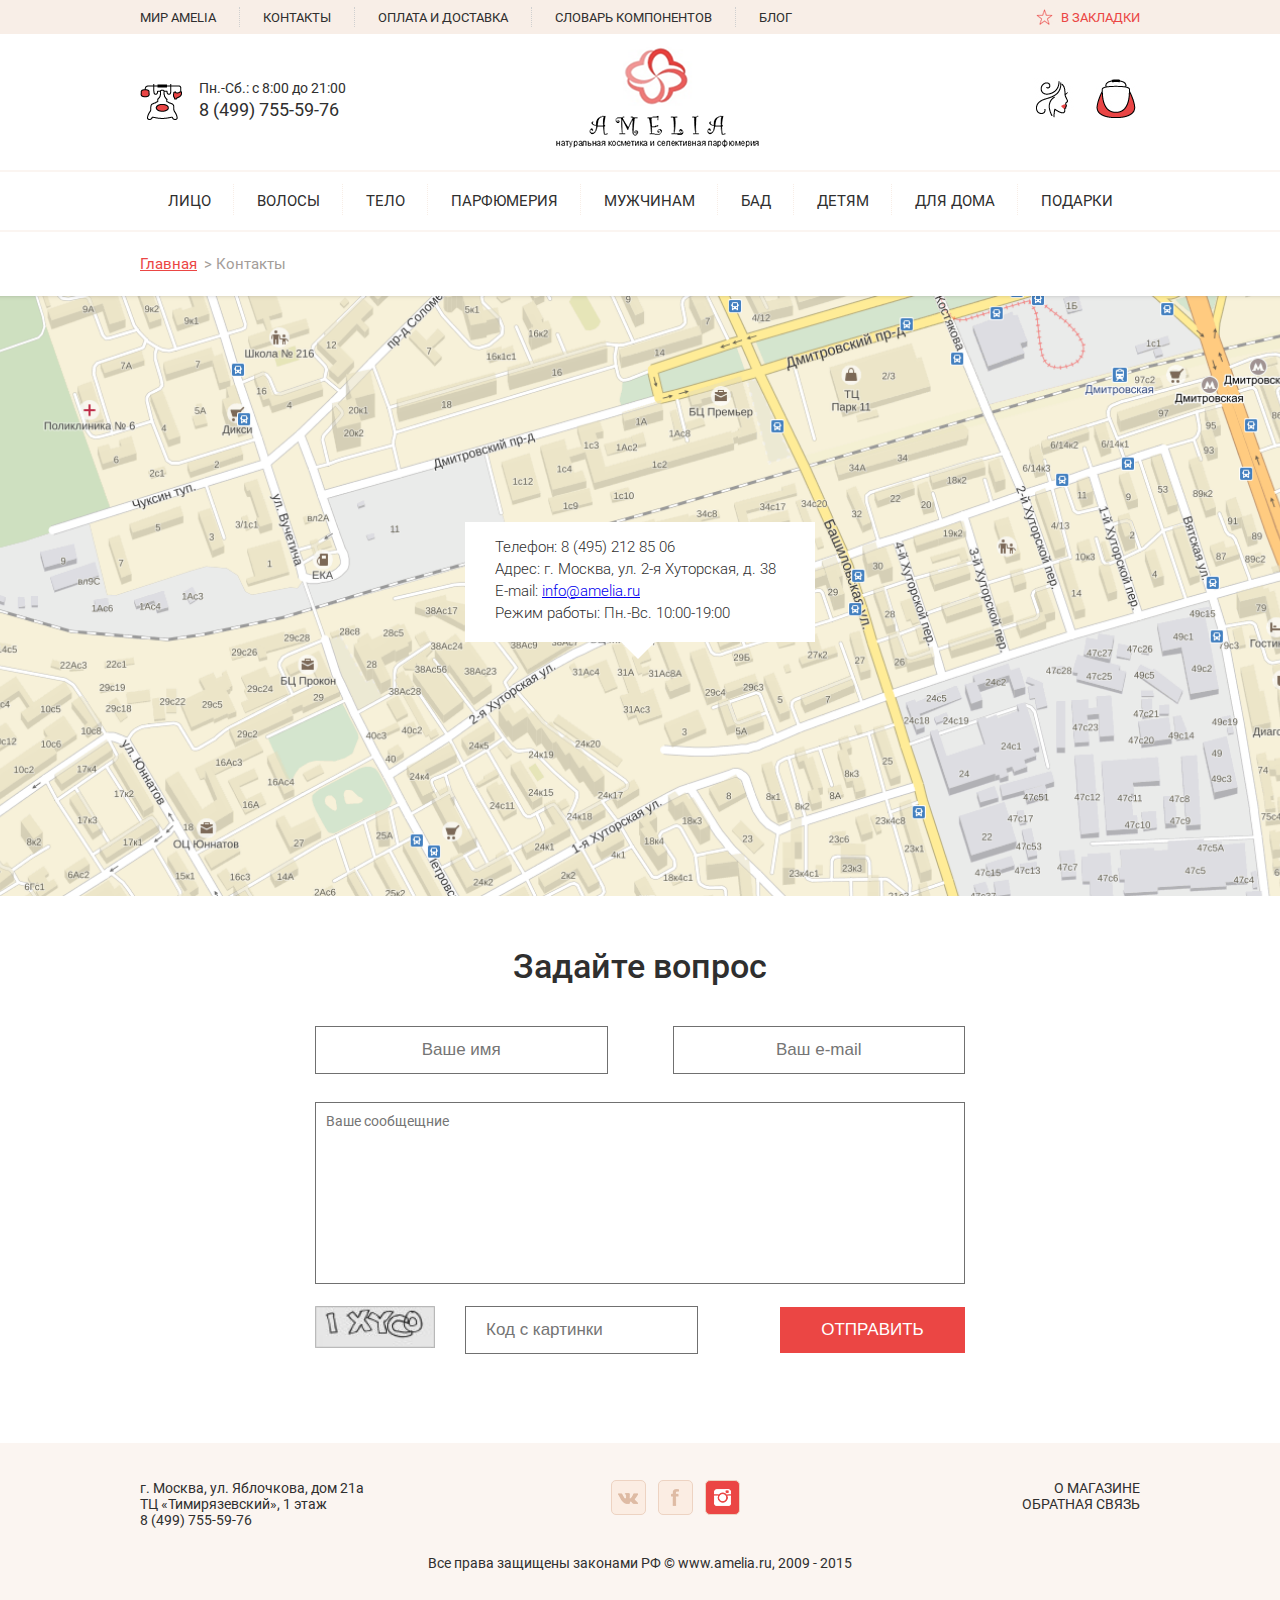
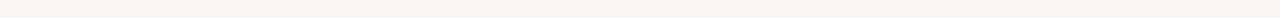
<file: Amelia/contacts.html>
<!DOCTYPE html>
<html lang="en">
<head>
	<meta charset="UTF-8">
	<meta name="viewport" content="width=device-width, initial-scale=1">
	<meta name="description" content="натуральная косметика и селективная парфюмерия">
	<meta name="keywords" content="косметика, парфюмерия, забота о теле">

	<link rel="stylesheet" href="css/contacts.css">
	<link rel="stylesheet" href="css/header.css">
	<link rel="stylesheet" href="css/footer.css">
	<link rel="stylesheet" href="css/general.css">

	<link href="https://fonts.googleapis.com/css?family=Roboto:300,400,500,700&display=swap&subset=cyrillic" rel="stylesheet">

	<title>Amelia контакты</title>
</head>
<body>
	<header class="header">
		<nav class="header__top-nav">
			<div class="container">
				<ul class="top-nav__menu">
					<li class="top-nav__menu-item">
						<a href="#" class="top-nav__menu-link">
							мир amelia
						</a>
					</li>
					<li class="top-nav__menu-item">
						<a href="contacts.html" class="top-nav__menu-link">
							контакты
						</a>
					</li>
					<li class="top-nav__menu-item">
						<a href="#" class="top-nav__menu-link">
							оплата и доставка
						</a>
					</li>
					<li class="top-nav__menu-item">
						<a href="#" class="top-nav__menu-link">
							словарь компонентов
						</a>
					</li>
					<li class="top-nav__menu-item">
						<a href="blog.html" class="top-nav__menu-link">
							блог
						</a>
					</li>
				</ul>
				<a href="#" class="top-nav__bookmark-link">в закладки</a>
			</div>
			<!-- /.container -->
		</nav>

		<!-- /.header__top-nav -->
		<nav class="header__nav-user-info">
			<div class="container">
				<div class="nav-user-info__hours">
					<p class="hours__text">
						Пн.-Сб.: с 8:00 до 21:00
					</p>
					<a href="tel:+74997555976" class="hours__tel">8 (499) 755-59-76</a>
				</div>

				<div class="nav-user-info__logo">
					<a href="index.html" class="nav-user-info__logo-link">
						<img src="image/logo_white.png" srcset="image/logo_white@2x.png 2x" alt="Amelia logo" class="nav-user-info__logo-pic">
					</a>
				</div>

				<div class="nav-user-info__actions">
					<a href="account.html" class="actions__account"></a>
					<a href="cart.html" class="actions__cart"></a>
				</div>
			</div>
			<!-- /.container -->
		</nav>
		<!-- /.nav-user-info -->
		
		<nav class="header__bottom-nav">
			<div class="container">
				<ul class="bottom-nav__menu">
					<li class="bottom-nav__menu-item">
						<a href="#" class="bottom-nav__menu-link">
							лицо
						</a>
					</li>
					<li class="bottom-nav__menu-item">
						<a href="#" class="bottom-nav__menu-link">
							волосы
						</a>
					</li>
					<li class="bottom-nav__menu-item">
						<a href="#" class="bottom-nav__menu-link">
							тело
						</a>
					</li>
					<li class="bottom-nav__menu-item">
						<a href="#" class="bottom-nav__menu-link">
							парфюмерия
						</a>
					</li>
					<li class="bottom-nav__menu-item">
						<a href="#" class="bottom-nav__menu-link">
							мужчинам
						</a>
					</li>
					<li class="bottom-nav__menu-item">
						<a href="#" class="bottom-nav__menu-link">
							бад
						</a>
					</li>
					<li class="bottom-nav__menu-item">
						<a href="#" class="bottom-nav__menu-link">
							детям
						</a>
					</li>
					<li class="bottom-nav__menu-item">
						<a href="#" class="bottom-nav__menu-link">
							для дома
						</a>
					</li>
					<li class="bottom-nav__menu-item">
						<a href="#" class="bottom-nav__menu-link">
							подарки
						</a>
					</li>
				</ul>

			</div>
			<!-- /.container -->
				<div class="bottom-nav__subblock">
					<div class="container">
							<ul class="bottom-nav__submenu">
								<h2 class="submenu-title">
									Тип волос:
								</h2>
								<li class="submenu-item">
									<a href="#" class="submenu-link">
										Вьющиеся
									</a>
								</li>
								<li class="submenu-item">
									<a href="#" class="submenu-link">
										Сухие
									</a>
								</li>
								<li class="submenu-item">
									<a href="#" class="submenu-link">
										Тонкие, без объёма
									</a>
								</li>
								<li class="submenu-item">
									<a href="#" class="submenu-link">
										Окрашенные
									</a>
								</li>
								<li class="submenu-item">
									<a href="#" class="submenu-link">
										Жирные
									</a>
								</li>
								<li class="submenu-item">
									<a href="#" class="submenu-link">
										Нормальные
									</a>
								</li>
								<li class="submenu-item">
									<a href="#" class="submenu-link">
										Все типы волос...
									</a>
								</li>
							</ul>

							<img src="image/promo_girl.png" alt="" srcset="image/promo_girl@2x.png 2x" class="submenu_pic">

							<ul class="bottom-nav__submenu">
								<h2 class="submenu-title">
									Назначение:
								</h2>
								<li class="submenu-item">
									<a href="#" class="submenu-link">
										Очищение
									</a>
								</li>
								<li class="submenu-item">
									<a href="#" class="submenu-link">
										Ополаскивание
									</a>
								</li>
								<li class="submenu-item">
									<a href="#" class="submenu-link">
										Дополнительный уход
									</a>
								</li>
								<li class="submenu-item">
									<a href="#" class="submenu-link">
										Окрашивание
									</a>
								</li>
								<li class="submenu-item">
									<a href="#" class="submenu-link">
										Фиксация
									</a>
								</li>
								<li class="submenu-item">
									<a href="#" class="submenu-link">
										Ароматерапия
									</a>
								</li>
								<li class="submenu-item">
									<a href="#" class="submenu-link">
										Мужчинам
									</a>
								</li>
								<li class="submenu-item">
									<a href="#" class="submenu-link">
										Детям
									</a>
								</li>
							</ul>

							<ul class="bottom-nav__submenu">
								<h2 class="submenu-title">
									Особенности:
								</h2>
								<li class="submenu-item">
									<a href="#" class="submenu-link">
										Перхоть
									</a>
								</li>
								<li class="submenu-item">
									<a href="#" class="submenu-link">
										Чувствительная кожа
									</a>
								</li>
								<li class="submenu-item">
									<a href="#" class="submenu-link">
										Жирная кожа
									</a>
								</li>
								<li class="submenu-item">
									<a href="#" class="submenu-link">
										Сухие кончики
									</a>
								</li>
								<li class="submenu-item">
									<a href="#" class="submenu-link">
										Для выпрямления
									</a>
								</li>
								<li class="submenu-item">
									<a href="#" class="submenu-link">
										Против выпадения
									</a>
								</li>
								<li class="submenu-item">
									<a href="#" class="submenu-link">
										Частое использоавние
									</a>
								</li>
							</ul>
					</div>
				</div>	
				<!-- /.subblock -->
		</nav>
	</header>
	<!-- /.header -->
	
	<section class="bread-crumbs-block">
		<div class="container">
			<div class="bread-crumbs">
				<a href="index.html" class="bread__link">Главная</a>
				<a href="#" class="bread__link bread__link_disabled">
					<span class="bread__icon bread__icon_disabled">&gt;</span>Контакты
				</a>
			</div>
		</div>
	</section>
	<!-- /.bread-crumbs-block -->

	<section class="map">
		<div class="container">
			<div class="map__info">
				<span class="info__text">Телефон:
					<span class="info__text-value">8 (495) 212 85 06</span>
				</span>
				<span class="info__text">Адрес:
					<span class="info__text-value">г. Москва, ул. 2-я Хуторская, д. 38</span>
				</span>
				<span class="info__text">E-mail: <a href="mailto: info@amelia.ru" class="info__link"> info@amelia.ru</a></span>
				<span class="info__text">Режим работы:
					<span class="info__text-value">Пн.-Вс. 10:00-19:00</span>
				</span>
			</div>
		</div>
		<!-- /.container -->
	</section>
	<!-- /.map -->

	<section class="question">
		<div class="container">
			<h1 class="question__title">
				Задайте вопрос
			</h1>
			<form action="#" class="question__form">
				<div class="form__row">
					<input type="text" name="name" id="name" placeholder="Ваше имя" required>
					<input type="email" class="email" name="email" id="email" placeholder="Ваш e-mail" required>
				</div>
				<textarea name="textarea" id="message" cols="30" rows="10" placeholder="Ваше сообщещние"></textarea>

				<div class="form__row">
					<div class="question__captcha">
						<img src="image/captcha.png" srcset="image/captcha@2x.png 2x" alt="" class="captcha__pic">
						<input type="text" name="captcha-content" id="captcha-content" required placeholder="Код с картинки">
					</div>
					<input type="submit" name="submit" id="submit" value="отправить">
				</div>
			</form>
			<!-- /.question__form -->
		</div>
		<!-- /.container -->
	</section>
	<!-- /.question -->

	<footer class="footer">
		<div class="container">
			<p class="footer__adress">
				г. Москва, ул. Яблочкова, дом 21а<br>
				ТЦ «Тимирязевский», 1 этаж<br>
				8 (499) 755-59-76
			</p>
			<ul class="footer__social-menu">
				<li class="social-menu__item">
					<a href="#" class="social-menu__link social-vk"></a>
				</li>
				<li class="social-menu__item">
					<a href="#" class="social-menu__link social-f"></a>
				</li>
				<li class="social-menu__item">
					<a href="#" class="social-menu__link social-in"></a>
				</li>
			</ul>
			<div class="footer__contact">
				<ul class="footer__contact-menu">
					<li class="contact-menu__item">
						<a href="#" class="contact-menu__link">о магазине</a>
					</li>
					<li class="contact-menu__item">
						<a href="#" class="contact-menu__link">обратная связь</a>
					</li>
				</ul>
			</div>
			<span class="footer__copy">
				Все права защищены законами РФ © www.amelia.ru, 2009 - 2015
			</span>
		</div>
		<!-- /.container -->
	</footer>
	<!-- /.footer -->
</body>
</html>
</file>
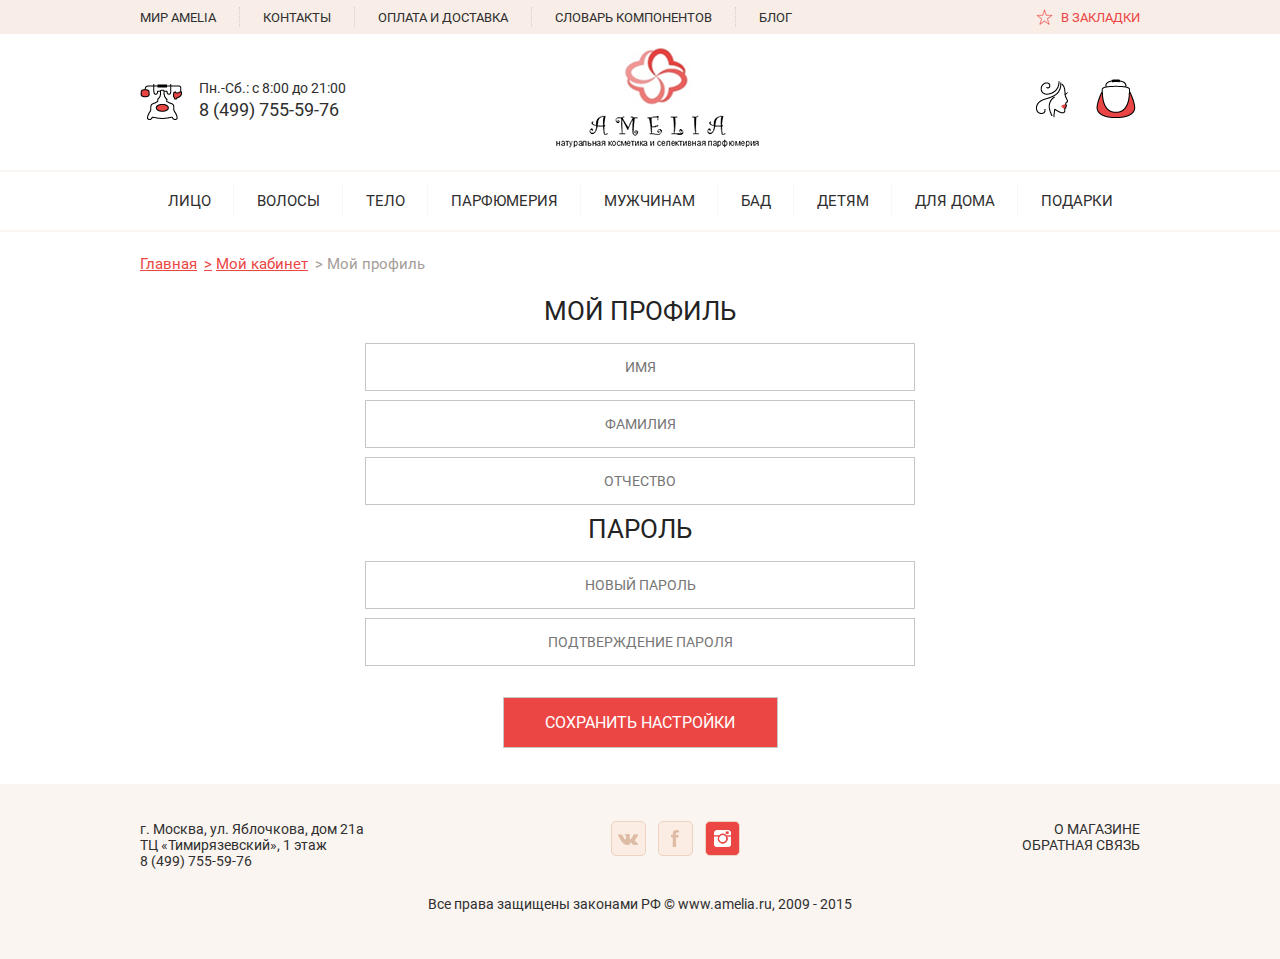
<file: Amelia/profile.html>
<!DOCTYPE html>
<html lang="ru">
<head>
	<meta charset="UTF-8">
	<meta name="viewport" content="width=device-width, initial-scale=1">
	<meta name="description" content="натуральная косметика и селективная парфюмерия">
	<meta name="keywords" content="косметика, парфюмерия, забота о теле">

	<link rel="stylesheet" href="css/profile.css">
	<link rel="stylesheet" href="css/header.css">
	<link rel="stylesheet" href="css/footer.css">

	<link href="https://fonts.googleapis.com/css?family=Roboto:300,400,500,700&display=swap&subset=cyrillic" rel="stylesheet">

	<title>Amelia профиль</title>
</head>
<body>
	<header class="header">
		<nav class="header__top-nav">
			<div class="container">
				<ul class="top-nav__menu">
					<li class="top-nav__menu-item">
						<a href="#" class="top-nav__menu-link">
							мир amelia
						</a>
					</li>
					<li class="top-nav__menu-item">
						<a href="contacts.html" class="top-nav__menu-link">
							контакты
						</a>
					</li>
					<li class="top-nav__menu-item">
						<a href="#" class="top-nav__menu-link">
							оплата и доставка
						</a>
					</li>
					<li class="top-nav__menu-item">
						<a href="#" class="top-nav__menu-link">
							словарь компонентов
						</a>
					</li>
					<li class="top-nav__menu-item">
						<a href="blog.html" class="top-nav__menu-link">
							блог
						</a>
					</li>
				</ul>
				<a href="#" class="top-nav__bookmark-link">в закладки</a>
			</div>
			<!-- /.container -->
		</nav>

		<!-- /.header__top-nav -->
		<nav class="header__nav-user-info">
			<div class="container">
				<div class="nav-user-info__hours">
					<p class="hours__text">
						Пн.-Сб.: с 8:00 до 21:00
					</p>
					<a href="tel:+74997555976" class="hours__tel">8 (499) 755-59-76</a>
				</div>

				<div class="nav-user-info__logo">
					<a href="index.html" class="nav-user-info__logo-link">
						<img src="image/logo_white.png" srcset="image/logo_white@2x.png 2x" alt="Amelia logo" class="nav-user-info__logo-pic">
					</a>
				</div>

				<div class="nav-user-info__actions">
					<a href="account.html" class="actions__account"></a>
					<a href="cart.html" class="actions__cart"></a>
				</div>
			</div>
			<!-- /.container -->
		</nav>
		<!-- /.nav-user-info -->
		
		<nav class="header__bottom-nav">
			<div class="container">
				<ul class="bottom-nav__menu">
					<li class="bottom-nav__menu-item">
						<a href="#" class="bottom-nav__menu-link">
							лицо
						</a>
					</li>
					<li class="bottom-nav__menu-item">
						<a href="#" class="bottom-nav__menu-link">
							волосы
						</a>
					</li>
					<li class="bottom-nav__menu-item">
						<a href="#" class="bottom-nav__menu-link">
							тело
						</a>
					</li>
					<li class="bottom-nav__menu-item">
						<a href="#" class="bottom-nav__menu-link">
							парфюмерия
						</a>
					</li>
					<li class="bottom-nav__menu-item">
						<a href="#" class="bottom-nav__menu-link">
							мужчинам
						</a>
					</li>
					<li class="bottom-nav__menu-item">
						<a href="#" class="bottom-nav__menu-link">
							бад
						</a>
					</li>
					<li class="bottom-nav__menu-item">
						<a href="#" class="bottom-nav__menu-link">
							детям
						</a>
					</li>
					<li class="bottom-nav__menu-item">
						<a href="#" class="bottom-nav__menu-link">
							для дома
						</a>
					</li>
					<li class="bottom-nav__menu-item">
						<a href="#" class="bottom-nav__menu-link">
							подарки
						</a>
					</li>
				</ul>

			</div>
			<!-- /.container -->
				<div class="bottom-nav__subblock">
					<div class="container">
							<ul class="bottom-nav__submenu">
								<h2 class="submenu-title">
									Тип волос:
								</h2>
								<li class="submenu-item">
									<a href="#" class="submenu-link">
										Вьющиеся
									</a>
								</li>
								<li class="submenu-item">
									<a href="#" class="submenu-link">
										Сухие
									</a>
								</li>
								<li class="submenu-item">
									<a href="#" class="submenu-link">
										Тонкие, без объёма
									</a>
								</li>
								<li class="submenu-item">
									<a href="#" class="submenu-link">
										Окрашенные
									</a>
								</li>
								<li class="submenu-item">
									<a href="#" class="submenu-link">
										Жирные
									</a>
								</li>
								<li class="submenu-item">
									<a href="#" class="submenu-link">
										Нормальные
									</a>
								</li>
								<li class="submenu-item">
									<a href="#" class="submenu-link">
										Все типы волос...
									</a>
								</li>
							</ul>

							<img src="image/promo_girl.png" alt="" srcset="image/promo_girl@2x.png 2x" class="submenu_pic">

							<ul class="bottom-nav__submenu">
								<h2 class="submenu-title">
									Назначение:
								</h2>
								<li class="submenu-item">
									<a href="#" class="submenu-link">
										Очищение
									</a>
								</li>
								<li class="submenu-item">
									<a href="#" class="submenu-link">
										Ополаскивание
									</a>
								</li>
								<li class="submenu-item">
									<a href="#" class="submenu-link">
										Дополнительный уход
									</a>
								</li>
								<li class="submenu-item">
									<a href="#" class="submenu-link">
										Окрашивание
									</a>
								</li>
								<li class="submenu-item">
									<a href="#" class="submenu-link">
										Фиксация
									</a>
								</li>
								<li class="submenu-item">
									<a href="#" class="submenu-link">
										Ароматерапия
									</a>
								</li>
								<li class="submenu-item">
									<a href="#" class="submenu-link">
										Мужчинам
									</a>
								</li>
								<li class="submenu-item">
									<a href="#" class="submenu-link">
										Детям
									</a>
								</li>
							</ul>

							<ul class="bottom-nav__submenu">
								<h2 class="submenu-title">
									Особенности:
								</h2>
								<li class="submenu-item">
									<a href="#" class="submenu-link">
										Перхоть
									</a>
								</li>
								<li class="submenu-item">
									<a href="#" class="submenu-link">
										Чувствительная кожа
									</a>
								</li>
								<li class="submenu-item">
									<a href="#" class="submenu-link">
										Жирная кожа
									</a>
								</li>
								<li class="submenu-item">
									<a href="#" class="submenu-link">
										Сухие кончики
									</a>
								</li>
								<li class="submenu-item">
									<a href="#" class="submenu-link">
										Для выпрямления
									</a>
								</li>
								<li class="submenu-item">
									<a href="#" class="submenu-link">
										Против выпадения
									</a>
								</li>
								<li class="submenu-item">
									<a href="#" class="submenu-link">
										Частое использоавние
									</a>
								</li>
							</ul>
					</div>
				</div>	
				<!-- /.subblock -->
		</nav>
	</header>
	<!-- /.header -->
	
	<section class="bread-crumbs-block">
		<div class="container">
			<div class="bread-crumbs">
				<a href="index.html" class="bread__link">Главная</a>
				<a href="account.html" class="bread__link">
					<span class="bread__icon">&gt;</span>Мой кабинет</a>
				<a href="#" class="bread__link bread__link_disabled">
					<span class="bread__icon bread__icon_disabled">&gt;</span>Мой профиль
				</a>
			</div>
		</div>
	</section>
	<!-- /.bread-crumbs-block -->

	<section class="profile-settings">
		<div class="container">
			<form action="#" class="profile-form">
				<h2 class="profile-settings__title">
					мой профиль
				</h2>
				<input type="text" name="name" id="name" placeholder="ИМЯ">
				<input type="text" name="surname" id="surname" placeholder="ФАМИЛИЯ">
				<input type="text" name="middlename" id="middlename" placeholder="ОТЧЕСТВО">
				<h2 class="profile-settings__title">
					пароль
				</h2>
				<input type="password" name="password" id="password" placeholder="НОВЫЙ ПАРОЛЬ">
				<input type="password" name="password-check" id="password-check" placeholder="ПОДТВЕРЖДЕНИЕ ПАРОЛЯ">
				<input type="submit" name="submit" id="submit" value="сохранить настройки">
			</form>
		</div>
		<!-- /.container -->
	</section>
	<!-- /.profile-settings -->

	<footer class="footer">
		<div class="container">
			<p class="footer__adress">
				г. Москва, ул. Яблочкова, дом 21а<br>
				ТЦ «Тимирязевский», 1 этаж<br>
				8 (499) 755-59-76
			</p>
			<ul class="footer__social-menu">
				<li class="social-menu__item">
					<a href="#" class="social-menu__link social-vk"></a>
				</li>
				<li class="social-menu__item">
					<a href="#" class="social-menu__link social-f"></a>
				</li>
				<li class="social-menu__item">
					<a href="#" class="social-menu__link social-in"></a>
				</li>
			</ul>
			<div class="footer__contact">
				<ul class="footer__contact-menu">
					<li class="contact-menu__item">
						<a href="#" class="contact-menu__link">о магазине</a>
					</li>
					<li class="contact-menu__item">
						<a href="#" class="contact-menu__link">обратная связь</a>
					</li>
				</ul>
			</div>
			<span class="footer__copy">
				Все права защищены законами РФ © www.amelia.ru, 2009 - 2015
			</span>
		</div>
		<!-- /.container -->
	</footer>
	<!-- /.footer -->
</body>
</html>
</file>
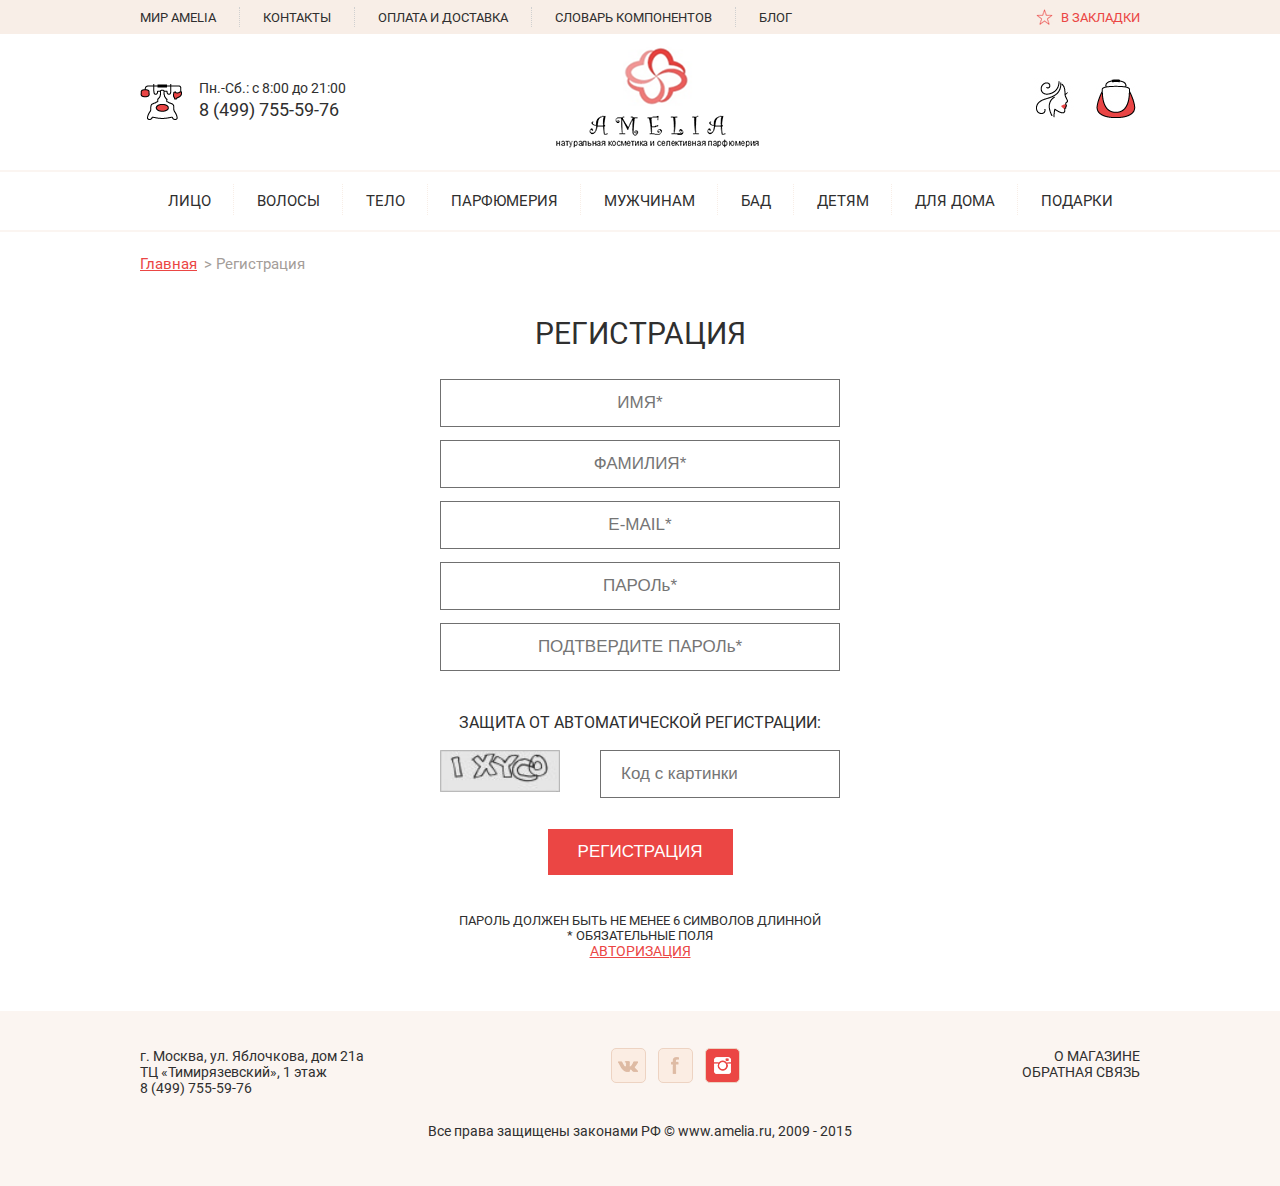
<file: Amelia/registration.html>
<!DOCTYPE html>
<html lang="ru">
<head>
	<meta charset="UTF-8">
	<meta name="viewport" content="width=device-width, initial-scale=1">
	<meta name="description" content="натуральная косметика и селективная парфюмерия">
	<meta name="keywords" content="косметика, парфюмерия, забота о теле">
	
	<link rel="stylesheet" href="css/registration.css">
	<link rel="stylesheet" href="css/header.css">
	<link rel="stylesheet" href="css/footer.css">
	<link rel="stylesheet" href="css/general.css">

	<link href="https://fonts.googleapis.com/css?family=Roboto:300,400,500,700&display=swap&subset=cyrillic" rel="stylesheet">

	<title>Amelia регистрация</title>
</head>
<body>
	<header class="header">
		<nav class="header__top-nav">
			<div class="container">
				<ul class="top-nav__menu">
					<li class="top-nav__menu-item">
						<a href="#" class="top-nav__menu-link">
							мир amelia
						</a>
					</li>
					<li class="top-nav__menu-item">
						<a href="contacts.html" class="top-nav__menu-link">
							контакты
						</a>
					</li>
					<li class="top-nav__menu-item">
						<a href="#" class="top-nav__menu-link">
							оплата и доставка
						</a>
					</li>
					<li class="top-nav__menu-item">
						<a href="#" class="top-nav__menu-link">
							словарь компонентов
						</a>
					</li>
					<li class="top-nav__menu-item">
						<a href="blog.html" class="top-nav__menu-link">
							блог
						</a>
					</li>
				</ul>
				<a href="#" class="top-nav__bookmark-link">в закладки</a>
			</div>
			<!-- /.container -->
		</nav>

		<!-- /.header__top-nav -->
		<nav class="header__nav-user-info">
			<div class="container">
				<div class="nav-user-info__hours">
					<p class="hours__text">
						Пн.-Сб.: с 8:00 до 21:00
					</p>
					<a href="tel:+74997555976" class="hours__tel">8 (499) 755-59-76</a>
				</div>

				<div class="nav-user-info__logo">
					<a href="index.html" class="nav-user-info__logo-link">
						<img src="image/logo_white.png" srcset="image/logo_white@2x.png 2x" alt="Amelia logo" class="nav-user-info__logo-pic">
					</a>
				</div>

				<div class="nav-user-info__actions">
					<a href="account.html" class="actions__account"></a>
					<a href="cart.html" class="actions__cart"></a>
				</div>
			</div>
			<!-- /.container -->
		</nav>
		<!-- /.nav-user-info -->
		
		<nav class="header__bottom-nav">
			<div class="container">
				<ul class="bottom-nav__menu">
					<li class="bottom-nav__menu-item">
						<a href="#" class="bottom-nav__menu-link">
							лицо
						</a>
					</li>
					<li class="bottom-nav__menu-item">
						<a href="#" class="bottom-nav__menu-link">
							волосы
						</a>
					</li>
					<li class="bottom-nav__menu-item">
						<a href="#" class="bottom-nav__menu-link">
							тело
						</a>
					</li>
					<li class="bottom-nav__menu-item">
						<a href="#" class="bottom-nav__menu-link">
							парфюмерия
						</a>
					</li>
					<li class="bottom-nav__menu-item">
						<a href="#" class="bottom-nav__menu-link">
							мужчинам
						</a>
					</li>
					<li class="bottom-nav__menu-item">
						<a href="#" class="bottom-nav__menu-link">
							бад
						</a>
					</li>
					<li class="bottom-nav__menu-item">
						<a href="#" class="bottom-nav__menu-link">
							детям
						</a>
					</li>
					<li class="bottom-nav__menu-item">
						<a href="#" class="bottom-nav__menu-link">
							для дома
						</a>
					</li>
					<li class="bottom-nav__menu-item">
						<a href="#" class="bottom-nav__menu-link">
							подарки
						</a>
					</li>
				</ul>

			</div>
			<!-- /.container -->
				<div class="bottom-nav__subblock">
					<div class="container">
							<ul class="bottom-nav__submenu">
								<h2 class="submenu-title">
									Тип волос:
								</h2>
								<li class="submenu-item">
									<a href="#" class="submenu-link">
										Вьющиеся
									</a>
								</li>
								<li class="submenu-item">
									<a href="#" class="submenu-link">
										Сухие
									</a>
								</li>
								<li class="submenu-item">
									<a href="#" class="submenu-link">
										Тонкие, без объёма
									</a>
								</li>
								<li class="submenu-item">
									<a href="#" class="submenu-link">
										Окрашенные
									</a>
								</li>
								<li class="submenu-item">
									<a href="#" class="submenu-link">
										Жирные
									</a>
								</li>
								<li class="submenu-item">
									<a href="#" class="submenu-link">
										Нормальные
									</a>
								</li>
								<li class="submenu-item">
									<a href="#" class="submenu-link">
										Все типы волос...
									</a>
								</li>
							</ul>

							<img src="image/promo_girl.png" alt="" srcset="image/promo_girl@2x.png 2x" class="submenu_pic">

							<ul class="bottom-nav__submenu">
								<h2 class="submenu-title">
									Назначение:
								</h2>
								<li class="submenu-item">
									<a href="#" class="submenu-link">
										Очищение
									</a>
								</li>
								<li class="submenu-item">
									<a href="#" class="submenu-link">
										Ополаскивание
									</a>
								</li>
								<li class="submenu-item">
									<a href="#" class="submenu-link">
										Дополнительный уход
									</a>
								</li>
								<li class="submenu-item">
									<a href="#" class="submenu-link">
										Окрашивание
									</a>
								</li>
								<li class="submenu-item">
									<a href="#" class="submenu-link">
										Фиксация
									</a>
								</li>
								<li class="submenu-item">
									<a href="#" class="submenu-link">
										Ароматерапия
									</a>
								</li>
								<li class="submenu-item">
									<a href="#" class="submenu-link">
										Мужчинам
									</a>
								</li>
								<li class="submenu-item">
									<a href="#" class="submenu-link">
										Детям
									</a>
								</li>
							</ul>

							<ul class="bottom-nav__submenu">
								<h2 class="submenu-title">
									Особенности:
								</h2>
								<li class="submenu-item">
									<a href="#" class="submenu-link">
										Перхоть
									</a>
								</li>
								<li class="submenu-item">
									<a href="#" class="submenu-link">
										Чувствительная кожа
									</a>
								</li>
								<li class="submenu-item">
									<a href="#" class="submenu-link">
										Жирная кожа
									</a>
								</li>
								<li class="submenu-item">
									<a href="#" class="submenu-link">
										Сухие кончики
									</a>
								</li>
								<li class="submenu-item">
									<a href="#" class="submenu-link">
										Для выпрямления
									</a>
								</li>
								<li class="submenu-item">
									<a href="#" class="submenu-link">
										Против выпадения
									</a>
								</li>
								<li class="submenu-item">
									<a href="#" class="submenu-link">
										Частое использоавние
									</a>
								</li>
							</ul>
					</div>
				</div>	
				<!-- /.subblock -->
		</nav>
	</header>
	<!-- /.header -->
	
	<section class="bread-crumbs-block">
		<div class="container">
			<div class="bread-crumbs">
				<a href="index.html" class="bread__link">Главная</a>
				<a href="#" class="bread__link bread__link_disabled">
					<span class="bread__icon bread__icon_disabled">&gt;</span>Регистрация
				</a>
			</div>
		</div>
	</section>
	<!-- /.bread-crumbs-block -->

	<section class="registration">
		<div class="container">
			<h1 class="registration__title">
				регистрация
			</h1>

			<form action="#" class="registration__form">
				<input type="text" name="name" id="name" placeholder="ИМЯ*" required>
				<input type="text" name="surname" id="surname" placeholder="ФАМИЛИЯ*" required>
				<input type="email" name="email" id="email" placeholder="E-MAIL*">
				<input type="password" name="password" id="password" placeholder="ПАРОЛь*" required>
				<input type="password" name="password-repeat" id="password-repeat" placeholder="ПОДТВЕРДИТЕ ПАРОЛь*" required>

				<span class="registration__protection">
					защита от автоматической регистрации:
				</span>
				<div class="registration__captcha">
					<img src="image/captcha.png" srcset="image/captcha@2x.png 2x" alt="" class="captcha__pic">
					<input type="text" name="captcha-content" id="captcha-content" required placeholder="Код с картинки">
				</div>

				<input type="submit" name="submit" id="submit" value="регистрация">
			</form>
			
			<div class="registration__notes">
				<span class="notes__text">Пароль должен быть не менее 6 символов длинной</span>
				<span class="notes__text">* Обязательные поля</span>
				<a href="#" class="registration__authorization">Авторизация</a>
			</div>
		</div>
		<!-- /.container -->
	</section>
	<!-- /.registration -->

	<footer class="footer">
		<div class="container">
			<p class="footer__adress">
				г. Москва, ул. Яблочкова, дом 21а<br>
				ТЦ «Тимирязевский», 1 этаж<br>
				8 (499) 755-59-76
			</p>
			<ul class="footer__social-menu">
				<li class="social-menu__item">
					<a href="#" class="social-menu__link social-vk"></a>
				</li>
				<li class="social-menu__item">
					<a href="#" class="social-menu__link social-f"></a>
				</li>
				<li class="social-menu__item">
					<a href="#" class="social-menu__link social-in"></a>
				</li>
			</ul>
			<div class="footer__contact">
				<ul class="footer__contact-menu">
					<li class="contact-menu__item">
						<a href="#" class="contact-menu__link">о магазине</a>
					</li>
					<li class="contact-menu__item">
						<a href="#" class="contact-menu__link">обратная связь</a>
					</li>
				</ul>
			</div>
			<span class="footer__copy">
				Все права защищены законами РФ © www.amelia.ru, 2009 - 2015
			</span>
		</div>
		<!-- /.container -->
	</footer>
	<!-- /.footer -->
</body>
</html>
</file>
<file: Amelia/css/main.css>
/* roboto-300 - cyrillic_latin */
@font-face {
  font-family: 'Roboto';
  font-style: normal;
  font-weight: 300;
  src: local('Roboto Light'), local('Roboto-Light'),
       url('../fonts/roboto-v20-cyrillic_latin-300.woff2') format('woff2'), /* Chrome 26+, Opera 23+, Firefox 39+ */
       url('../fonts/roboto-v20-cyrillic_latin-300.woff') format('woff'); /* Chrome 6+, Firefox 3.6+, IE 9+, Safari 5.1+ */
}
/* roboto-regular - cyrillic_latin */
@font-face {
  font-family: 'Roboto';
  font-style: normal;
  font-weight: 400;
  src: local('Roboto'), local('Roboto-Regular'),
       url('../fonts/roboto-v20-cyrillic_latin-regular.woff2') format('woff2'), /* Chrome 26+, Opera 23+, Firefox 39+ */
       url('../fonts/roboto-v20-cyrillic_latin-regular.woff') format('woff'); /* Chrome 6+, Firefox 3.6+, IE 9+, Safari 5.1+ */
}
/* roboto-500 - cyrillic_latin */
@font-face {
  font-family: 'Roboto';
  font-style: normal;
  font-weight: 500;
  src: local('Roboto Medium'), local('Roboto-Medium'),
       url('../fonts/roboto-v20-cyrillic_latin-500.woff2') format('woff2'), /* Chrome 26+, Opera 23+, Firefox 39+ */
       url('../fonts/roboto-v20-cyrillic_latin-500.woff') format('woff'); /* Chrome 6+, Firefox 3.6+, IE 9+, Safari 5.1+ */
}
/* roboto-700 - cyrillic_latin */
@font-face {
  font-family: 'Roboto';
  font-style: normal;
  font-weight: 700;
  src: local('Roboto Bold'), local('Roboto-Bold'),
       url('../fonts/roboto-v20-cyrillic_latin-700.woff2') format('woff2'), /* Chrome 26+, Opera 23+, Firefox 39+ */
       url('../fonts/roboto-v20-cyrillic_latin-700.woff') format('woff'); /* Chrome 6+, Firefox 3.6+, IE 9+, Safari 5.1+ */
}

/*general styles*/
body {
  margin: 0;
  padding: 0;
  font-family: Roboto, Arial, sans-serif;
  font-weight: 400;
  font-size: 14px;
  color: #2F2F2F;
}

ul, li {
  margin: 0;
  padding: 0;
}

li {
  list-style: none;
}

*,
*::before,
*::after {
  -webkit-box-sizing: border-box;
  -moz-box-sizing: border-box;
  box-sizing: border-box;
}

.container {
  margin: 0 auto;
  width: 1000px;
}

/*promo-slider styles*/
.promo-slider {
  position: relative;
  margin-bottom: 46px;
}

.promo-slider__slider-item {
  padding-top: 107px;
  min-height: 465px;
  background: rgba(47, 47, 47, 0.6) url("../image/slider_pic_one.png") no-repeat center top / cover;
  background-blend-mode: multiply;
  text-align: center;
}

.slider-item__title {
  position: relative;
  margin-top: 0;
  margin-bottom: 45px;
  font-size: 40px;
  font-weight: 700;
  color: #ffffff;
  text-transform: uppercase;
}

.slider-item__title::after {
  position: absolute;
  content: "";
  top: 67px;
  left: 42%;
  width: 291px;
  height: 1px;
  background-color: #ffffff;
}

.slider-item__subtitle {
  display: block;
  margin: 0 auto;
  margin-bottom: 32px;
  max-width: 500px;
  font-size: 18px;
  font-weight: inherit;
  text-align: center;
  color: #fff;
}

.slider-item__link {
  display: inline-block;
  padding: 9px 25px;
  font-size: 14px;
  font-weight: 400;
  color: #ffffff;
  text-decoration: none;
  text-transform: uppercase;
  border: 1px solid #58C5C8;
}

.slider-item__link:hover {
  background-color: rgba(255, 255, 255, 0.6);
  color: #2f2f2f;
  font-weight: 700;
  transition: all 0.3s ease
}

.slider-item__link:active {
  background-color: #ffffff;
}

.arrows {
  position: absolute;
  top: 48%;
}

.arrows__left-arrow {
  left: 10%;
}

.arrows__right-arrow {
  right: 10%;
}

.promo-slider__checkpoints {
  position: absolute;
  left: 46.8%;
  bottom: 32px;
}

.checkpoints__checkpoint {
  display: inline-block;
  margin-right: 6px;
  width: 16px;
  height: 16px;
  border: 1px solid #ffffff;
}

.checkpoints__checkpoint:last-child {
  margin-right: 0;
}

.checkpoint-span {
  display: inline-block;
  margin-bottom: 3px;
  margin-left: 2px;
  width: 10px;
  height: 10px;
}

.checkpoint_active  .checkpoint-span{
  background-color: #EB4644; 
}

/*search-goods styles*/
.search-goods {
  margin-bottom: 48px;
}

.search-goods__navigation {
  margin-bottom: 45px;
  padding: 11px 0;
  border-top: 2px solid #F8EEE7;
  border-bottom: 2px solid #F8EEE7;
}

.search-goods__navigation .container {
  display: -webkit-flex;
  display: -moz-flex;
  display: -ms-flex;
  display: -o-flex;
  display: flex;
  -ms-align-items: center;
  align-items: center;
}

.navigation__brends {
  display: inline-block;
  margin-right: 13px;
  font-size: 16px;
  font-weight: inherit;
  color: inherit;
  text-transform: uppercase;

}

.navigation__alphabet-menu {
  display: -webkit-flex;
  display: -moz-flex;
  display: -ms-flex;
  display: -o-flex;
  display: flex;
  -ms-align-items: center;
  align-items: center;
}

.alphabet-menu__item {
  margin-right: 13px;
}

.alphabet-menu__link {
  font-size: 16px;
  font-weight: inherit;
  color: #EB4644;
  text-decoration: none;
  text-transform: capitalize;
}

.alphabet-menu__link:active {
  color: #AC2523;
}

.navigation__country-search {
  margin-left: auto;
  width: 290px;
}

.country-search {
  position: relative;
  padding: 8px 20px;
  padding-top: 9px;
  padding-right: 30px;
  width: 100%;
  font-size: 16px;
  font-weight: inherit;
  color: inherit;
  text-transform: uppercase;
  border: 1px solid #F8EEE7;
  outline: none;
  -webkit-appearance: none;
  -moz-appearance: none;
  appearance: none;
  background: url("../image/arrow-down.png") no-repeat 95% center;
  cursor: pointer;
}

.country-search:hover {
  background-color: rgba(47, 47, 47, 0.1);
}


.search-goods__brends-menu {
  display: -webkit-flex;
  display: -moz-flex;
  display: -ms-flex;
  display: -o-flex;
  display: flex;
  -ms-align-items: center;
  align-items: center;
  flex-wrap: wrap;
}

.brends-menu__item {
  margin-right: 26px;
  margin-bottom: 26px;
}

.brends-menu__item:nth-child(3n) {
  margin-right: 0;
}

.brends-menu__pic {
  max-width: 315px;
}

.search-goods__btn {
  display: block;
  margin: 0 auto;
  padding: 9px 0;
  width: 151px;
  font-size: 14px;
  font-weight: 400;
  color: #ffffff;
  text-transform: uppercase;
  text-decoration: none;
  text-align: center;
  background-color: #EB615F;
}

/*features styles*/
.features {
  padding-top: 53px;
  padding-bottom: 67px;
  background-color: #FBF5F1;
}

.features__wrapper {
  display: -webkit-flex;
  display: -moz-flex;
  display: -ms-flex;
  display: -o-flex;
  display: flex;
  -ms-align-items: flex-start;
  align-items: flex-start;
  flex-wrap: wrap;
  justify-content: space-between;
}

.features__wrapper-item {
}

.features__wrapper-title {
  margin-top: 0;
  margin-bottom: 15px;
  font-size: 15px;
  font-weight: 700;
  color: #2f2f2f;
  text-align: center;
  text-transform: uppercase;
}

.features__wrapper-pic {
  display: block;
  margin: 0 auto;
  margin-bottom: 16px;
  max-width: 84px;
}

.features__wrapper-text {
  display: block;
  margin: 0 auto;
  max-width: 150px;
  font-size: 12px;
  font-weight: 700;
  color: #2f2f2f;
  text-align: center;
}

.info {
  padding: 62px 0;
  min-height: 459px;
  background: rgba(0, 0, 0, 0.7) url("../image/studio_pic.png") no-repeat center top / cover;
  background-blend-mode: multiply;
  text-align: center;
}

.info__logo {
  display: inline-block;
  margin-bottom: 19px;
}

.info__text {
  font-size: 18px;
  font-weight: 300;
  color: #ffffff;
  text-transform: uppercase;
}

.info__text-top {
  margin-bottom: 85px;
  line-height: 18px;
}

.info__text-fragment {
  color: #EB4644;
  font-weight: 500;
}

.info__text-adress {
  position: relative;
}

.info__text-adress::before {
  position: absolute;
  content: "";
  top: -55px;
  left: 479px;
  width: 42px;
  height: 39px;
  background: url("../image/css_sprites.png") no-repeat -149px -10px;
}
</file>
<file: Amelia/css/header.css>
/* roboto-300 - cyrillic_latin */
@font-face {
  font-family: 'Roboto';
  font-style: normal;
  font-weight: 300;
  src: local('Roboto Light'), local('Roboto-Light'),
       url('../fonts/roboto-v20-cyrillic_latin-300.woff2') format('woff2'), /* Chrome 26+, Opera 23+, Firefox 39+ */
       url('../fonts/roboto-v20-cyrillic_latin-300.woff') format('woff'); /* Chrome 6+, Firefox 3.6+, IE 9+, Safari 5.1+ */
}
/* roboto-regular - cyrillic_latin */
@font-face {
  font-family: 'Roboto';
  font-style: normal;
  font-weight: 400;
  src: local('Roboto'), local('Roboto-Regular'),
       url('../fonts/roboto-v20-cyrillic_latin-regular.woff2') format('woff2'), /* Chrome 26+, Opera 23+, Firefox 39+ */
       url('../fonts/roboto-v20-cyrillic_latin-regular.woff') format('woff'); /* Chrome 6+, Firefox 3.6+, IE 9+, Safari 5.1+ */
}
/* roboto-500 - cyrillic_latin */
@font-face {
  font-family: 'Roboto';
  font-style: normal;
  font-weight: 500;
  src: local('Roboto Medium'), local('Roboto-Medium'),
       url('../fonts/roboto-v20-cyrillic_latin-500.woff2') format('woff2'), /* Chrome 26+, Opera 23+, Firefox 39+ */
       url('../fonts/roboto-v20-cyrillic_latin-500.woff') format('woff'); /* Chrome 6+, Firefox 3.6+, IE 9+, Safari 5.1+ */
}
/* roboto-700 - cyrillic_latin */
@font-face {
  font-family: 'Roboto';
  font-style: normal;
  font-weight: 700;
  src: local('Roboto Bold'), local('Roboto-Bold'),
       url('../fonts/roboto-v20-cyrillic_latin-700.woff2') format('woff2'), /* Chrome 26+, Opera 23+, Firefox 39+ */
       url('../fonts/roboto-v20-cyrillic_latin-700.woff') format('woff'); /* Chrome 6+, Firefox 3.6+, IE 9+, Safari 5.1+ */
}

/*top-nav styles*/
.header__top-nav {
  padding: 7px 0;
  background-color: #F8EEE7;
}

.header__top-nav .container {
  display: -webkit-flex;
  display: -moz-flex;
  display: -ms-flex;
  display: -o-flex;
  display: flex;
  -ms-align-items: center;
  align-items: center;
  justify-content: space-between;
}

.top-nav__menu {
  display: -webkit-flex;
  display: -moz-flex;
  display: -ms-flex;
  display: -o-flex;
  display: flex;
  -ms-align-items: center;
  align-items: center;
}

.top-nav__menu-item {
  padding: 2px 23px;
  border-right: 1px dotted #d0d0d0;
}

.top-nav__menu-item:first-child {
  padding-left: 0;
}

.top-nav__menu-item:last-child {
  border-right: none;
}

.top-nav__menu-link {
  font-size: 13px;
  color: inherit;
  text-transform: uppercase;
  text-decoration: none;
}

.top-nav__menu-link:hover {
  color: #EB4644;
  transition: all 0.4s ease-in-out;
}

.top-nav__menu-link:active {
  color: #AC2523;
}

.top-nav__bookmark-link {
  position: relative;
  font-size: 13px;
  color: #EB4644;
  text-transform: uppercase;
  text-decoration: none;
}

.top-nav__bookmark-link:active {
  color: #AC2523;
} 

.top-nav__bookmark-link::before {
  content: "";
  position: absolute;
  top: -1px;
  left: -25px;
  width: 17px;
  height: 16px;
  background: url("../image/css_sprites.png") no-repeat;
  background-position: -109px -95px;
}

/*nav-user-info styles*/
.header__nav-user-info {
  padding-top: 12px;
  padding-bottom: 17px;
  background-color: #ffffff;
}

.header__nav-user-info .container {
  display: -webkit-flex;
  display: -moz-flex;
  display: -ms-flex;
  display: -o-flex;
  display: flex;
  -ms-align-items: center;
  align-items: center;
  justify-content: space-between;
}

.nav-user-info__hours {
  left: 59px;
  position: relative;
}

.nav-user-info__hours::before {
  position: absolute;
  content: "";
  top: 4px;
  left: -59px;
  width: 42px;
  height: 42px;
  background: url(../image/css_sprites.png);
  background-position: -10px -95px;
}

.hours__text {
  margin: 0;
  margin-bottom: 3px;
  font: inherit;
}

.hours__tel {
  font-size: 18px;
  text-decoration: none;
  color: inherit;
}

.hours__tel:hover {
  color: #EB4644;
  transition: all 0.4s ease-in-out;
}

.hours__tel:active {
  color: #AC2523;
}

.nav-user-info__actions a {
  display: inline-block;
  width: 50px;
  height: 45px;
}

.actions__account {
  margin-right: 10px;
  background: url("../image/css_sprites.png");
  background-position: -10px -20px;
}

.actions__cart {
  background: url("../image/css_sprites.png");
  background-position: -75px -20px;
}

/*bottom-nav styles*/
.header__bottom-nav {
  border-top: 2px solid #FBF5F1;
  border-bottom: 2px solid #FBF5F1;
}

.bottom-nav__menu {
  display: -webkit-flex;
  display: -moz-flex;
  display: -ms-flex;
  display: -o-flex;
  display: flex;
  -ms-align-items: center;
  align-items: center;
  justify-content: center;
}

.bottom-nav__menu-link {
  position: relative;
  display: inline-block;
  padding: 20px 23px;
  font-size: 15px;
  font-weight: 400;
  color: inherit;
  text-decoration: none;
  text-transform: uppercase;
}

.bottom-nav__menu-link:hover {
  background-color: #FBF5F1;
  transition: all 0.3s ease-in-out
}


.bottom-nav__menu-link:active {
  background-color: #ECE0D8;
}

.bottom-nav__menu-link::before {
  position: absolute;
  content: "";
  top: 12px;
  right: 0;
  width: 1px;
  height: 31px;
  border-right: 1px dotted #F8EEE7;
}

.bottom-nav__menu-item:last-child .bottom-nav__menu-link::before {
  display: none;
}

/*submenu styles*/
.bottom-nav__subblock {
  display: none;
  position: absolute;
  z-index: 100;
  padding-top: 26px;
  padding-bottom: 42px;
  width: 100%;
  background-color: #FBF5F1;
}

.bottom-nav__subblock .container {
  display: -webkit-flex;
  display: -moz-flex;
  display: -ms-flex;
  display: -o-flex;
  display: flex;
  -ms-align-items: flex-start;
  align-items: flex-start;
  justify-content: space-between;
}

.submenu-title {
  margin: 0;
  margin-bottom: 6px;
  font-size: 15px;
  font-weight: inherit;
  color: inherit;
  text-transform: uppercase;
}

.submenu-item {
  margin-bottom: 2px;
}

.submenu-link {
  font-size: 15px;
  font-weight: inherit;
  text-decoration: none;
  color: inherit;
}

.submenu-link:hover {
  color: #EB4644;
  transition: all 0.3s ease-in-out
}

.submenu-link:active {
  color: #AC2523;
}
</file>
<file: Amelia/css/footer.css>
/* roboto-300 - cyrillic_latin */
@font-face {
  font-family: 'Roboto';
  font-style: normal;
  font-weight: 300;
  src: local('Roboto Light'), local('Roboto-Light'),
       url('../fonts/roboto-v20-cyrillic_latin-300.woff2') format('woff2'), /* Chrome 26+, Opera 23+, Firefox 39+ */
       url('../fonts/roboto-v20-cyrillic_latin-300.woff') format('woff'); /* Chrome 6+, Firefox 3.6+, IE 9+, Safari 5.1+ */
}
/* roboto-regular - cyrillic_latin */
@font-face {
  font-family: 'Roboto';
  font-style: normal;
  font-weight: 400;
  src: local('Roboto'), local('Roboto-Regular'),
       url('../fonts/roboto-v20-cyrillic_latin-regular.woff2') format('woff2'), /* Chrome 26+, Opera 23+, Firefox 39+ */
       url('../fonts/roboto-v20-cyrillic_latin-regular.woff') format('woff'); /* Chrome 6+, Firefox 3.6+, IE 9+, Safari 5.1+ */
}
/* roboto-500 - cyrillic_latin */
@font-face {
  font-family: 'Roboto';
  font-style: normal;
  font-weight: 500;
  src: local('Roboto Medium'), local('Roboto-Medium'),
       url('../fonts/roboto-v20-cyrillic_latin-500.woff2') format('woff2'), /* Chrome 26+, Opera 23+, Firefox 39+ */
       url('../fonts/roboto-v20-cyrillic_latin-500.woff') format('woff'); /* Chrome 6+, Firefox 3.6+, IE 9+, Safari 5.1+ */
}
/* roboto-700 - cyrillic_latin */
@font-face {
  font-family: 'Roboto';
  font-style: normal;
  font-weight: 700;
  src: local('Roboto Bold'), local('Roboto-Bold'),
       url('../fonts/roboto-v20-cyrillic_latin-700.woff2') format('woff2'), /* Chrome 26+, Opera 23+, Firefox 39+ */
       url('../fonts/roboto-v20-cyrillic_latin-700.woff') format('woff'); /* Chrome 6+, Firefox 3.6+, IE 9+, Safari 5.1+ */
}

/*footer styles*/
.footer {
  flex-grow: 1;
  position: relative;
  bottom: 0;
  padding-top: 37px;
  padding-bottom: 47px;
  background-color: #FBF5F1;
}

.footer .container {
  display: -webkit-flex;
  display: -moz-flex;
  display: -ms-flex;
  display: -o-flex;
  display: flex;
  -ms-align-items: flex-start;
  align-items: flex-start;
  flex-wrap: wrap;
}

.footer__adress {
  margin: 0;
  margin-bottom: 27px;
  width: 33%;
  font-size: inherit;
  font-weight: inherit;
  color: inherit;
  text-align: left;
}

.footer__social-menu {
  display: -webkit-flex;
  display: -moz-flex;
  display: -ms-flex;
  display: -o-flex;
  display: flex;
  margin: 0 auto;
}

.social-menu__link {
  display: inline-block;
  margin-right: 12px;
  width: 35px;
  height: 35px;
  text-decoration: none;
  border: 1px solid #EDD3C2;
  border-radius: 5px;
}

.social-vk {
  background: #FBEDE3 url("../image/css_sprites.png") no-repeat;
  background-position: -140px -83px;
}

.social-f {
  background: #FBEDE3 url("../image/css_sprites.png") no-repeat;
  background-position: 2px -143px;
}

.social-in {
  margin-right: 0;
  background: #EB4644 url("../image/css_sprites.png") no-repeat;
  background-position: -64px -87px;
}

.footer__contact {
  margin-left: auto;
  text-align: right;
}

.contact-menu__link {
  font-size: inherit;
  font-weight: inherit;
  color: inherit;
  text-transform: uppercase;
  text-decoration: none;
}

.contact-menu__link:hover {
  color: #EB4644;
  transition: all 0.4s ease-in-out;
}

.contact-menu__link:active {
  color: #AC2523;
}

.footer__copy {
  margin: 0 auto;
  font: inherit;
}
</file>
<file: Amelia/css/general.css>
body, html {
	width: 100%;
	height: 100%;
}

body {
	display: -webkit-flex;
	display: -moz-flex;
	display: -ms-flex;
	display: -o-flex;
	display: flex;
	flex-direction: column;
}

section, header, footer, main {
	flex-grow: 1;
}
</file>
<file: Amelia/css/account.css>
/* roboto-300 - cyrillic_latin */
@font-face {
  font-family: 'Roboto';
  font-style: normal;
  font-weight: 300;
  src: local('Roboto Light'), local('Roboto-Light'),
       url('../fonts/roboto-v20-cyrillic_latin-300.woff2') format('woff2'), /* Chrome 26+, Opera 23+, Firefox 39+ */
       url('../fonts/roboto-v20-cyrillic_latin-300.woff') format('woff'); /* Chrome 6+, Firefox 3.6+, IE 9+, Safari 5.1+ */
}
/* roboto-regular - cyrillic_latin */
@font-face {
  font-family: 'Roboto';
  font-style: normal;
  font-weight: 400;
  src: local('Roboto'), local('Roboto-Regular'),
       url('../fonts/roboto-v20-cyrillic_latin-regular.woff2') format('woff2'), /* Chrome 26+, Opera 23+, Firefox 39+ */
       url('../fonts/roboto-v20-cyrillic_latin-regular.woff') format('woff'); /* Chrome 6+, Firefox 3.6+, IE 9+, Safari 5.1+ */
}
/* roboto-500 - cyrillic_latin */
@font-face {
  font-family: 'Roboto';
  font-style: normal;
  font-weight: 500;
  src: local('Roboto Medium'), local('Roboto-Medium'),
       url('../fonts/roboto-v20-cyrillic_latin-500.woff2') format('woff2'), /* Chrome 26+, Opera 23+, Firefox 39+ */
       url('../fonts/roboto-v20-cyrillic_latin-500.woff') format('woff'); /* Chrome 6+, Firefox 3.6+, IE 9+, Safari 5.1+ */
}
/* roboto-700 - cyrillic_latin */
@font-face {
  font-family: 'Roboto';
  font-style: normal;
  font-weight: 700;
  src: local('Roboto Bold'), local('Roboto-Bold'),
       url('../fonts/roboto-v20-cyrillic_latin-700.woff2') format('woff2'), /* Chrome 26+, Opera 23+, Firefox 39+ */
       url('../fonts/roboto-v20-cyrillic_latin-700.woff') format('woff'); /* Chrome 6+, Firefox 3.6+, IE 9+, Safari 5.1+ */
}

/*general styles*/
body {
  margin: 0;
  padding: 0;
  font-family: Roboto, Arial, sans-serif;
  font-weight: 400;
  font-size: 14px;
  color: #2F2F2F;
}

*,
*::before,
*::after {
  -webkit-box-sizing: border-box;
  -moz-box-sizing: border-box;
  box-sizing: border-box;
}

ul, li {
  margin: 0;
  padding: 0;
}

li {
  list-style: none;
}

.container {
  margin: 0 auto;
  width: 1000px;
}

/*bread crumbs styles*/
.bread-crumbs-block {
  margin: 23px 0;
}

.bread__link {
  margin-right: 4px;
  font-size: 15px;
  font-weight: inherit;
  color: #EB4644;
}

.bread__link_disabled {
  color: #A49D99;
  text-decoration: none;
}

.bread__icon {
  margin-right: 4px;
}

.bread__icon_disabled {
  color: #A49D99;
}

/*personal styles*/ 
.personal {
  margin-bottom: 104px;
}

.personal__title {
  margin-top: 0;
  margin-bottom: 12px;
  font-size: 18px;
  font-weight: 400;
  color: #232323;
  text-align: center;
  text-transform: uppercase;
}

.personal__subtitle {
  margin-top: 0;
  margin-bottom: 42px;
  font-size: 15px;
  font-weight: inherit;
  color: #232323;
  text-align: center;
}

.personal__links {
  margin: 0 auto;
  max-width: 210px;
}

.personal__link {
  display: block;
  margin-bottom: 7px;
  padding: 14px 0;
  width: 100%;
  font-size: 18px;
  font-weight: inherit;
  color: #232323;
  border: 1px solid #111111;
  text-align: center;
  text-transform: uppercase;
  text-decoration: none;
}

.personal__link:hover {
  color: #EB4644;
  border-color: #EB4644;
  transition: all 0.3s ease;
}

.personal__link:active {
  color: #AC2523;
  border-color: #AC2523;
}
</file>
<file: Amelia/css/cart.css>
/* roboto-300 - cyrillic_latin */
@font-face {
  font-family: 'Roboto';
  font-style: normal;
  font-weight: 300;
  src: local('Roboto Light'), local('Roboto-Light'),
       url('../fonts/roboto-v20-cyrillic_latin-300.woff2') format('woff2'), /* Chrome 26+, Opera 23+, Firefox 39+ */
       url('../fonts/roboto-v20-cyrillic_latin-300.woff') format('woff'); /* Chrome 6+, Firefox 3.6+, IE 9+, Safari 5.1+ */
}
/* roboto-regular - cyrillic_latin */
@font-face {
  font-family: 'Roboto';
  font-style: normal;
  font-weight: 400;
  src: local('Roboto'), local('Roboto-Regular'),
       url('../fonts/roboto-v20-cyrillic_latin-regular.woff2') format('woff2'), /* Chrome 26+, Opera 23+, Firefox 39+ */
       url('../fonts/roboto-v20-cyrillic_latin-regular.woff') format('woff'); /* Chrome 6+, Firefox 3.6+, IE 9+, Safari 5.1+ */
}
/* roboto-500 - cyrillic_latin */
@font-face {
  font-family: 'Roboto';
  font-style: normal;
  font-weight: 500;
  src: local('Roboto Medium'), local('Roboto-Medium'),
       url('../fonts/roboto-v20-cyrillic_latin-500.woff2') format('woff2'), /* Chrome 26+, Opera 23+, Firefox 39+ */
       url('../fonts/roboto-v20-cyrillic_latin-500.woff') format('woff'); /* Chrome 6+, Firefox 3.6+, IE 9+, Safari 5.1+ */
}
/* roboto-700 - cyrillic_latin */
@font-face {
  font-family: 'Roboto';
  font-style: normal;
  font-weight: 700;
  src: local('Roboto Bold'), local('Roboto-Bold'),
       url('../fonts/roboto-v20-cyrillic_latin-700.woff2') format('woff2'), /* Chrome 26+, Opera 23+, Firefox 39+ */
       url('../fonts/roboto-v20-cyrillic_latin-700.woff') format('woff'); /* Chrome 6+, Firefox 3.6+, IE 9+, Safari 5.1+ */
}

/*general styles*/
body {
  margin: 0;
  padding: 0;
  font-family: Roboto, Arial, sans-serif;
  font-weight: 400;
  font-size: 14px;
  color: #2F2F2F;
}

*,
*::before,
*::after {
  -webkit-box-sizing: border-box;
  -moz-box-sizing: border-box;
  box-sizing: border-box;
}

ul, li {
  margin: 0;
  padding: 0;
}

li {
  list-style: none;
}

.container {
  margin: 0 auto;
  width: 1000px;
}

/*bread crumbs styles*/
.bread-crumbs-block {
  margin: 23px 0;
}

.bread__link {
  margin-right: 4px;
  font-size: 15px;
  font-weight: inherit;
  color: #EB4644;
}

.bread__link_disabled {
  color: #A49D99;
  text-decoration: none;
}

.bread__icon {
  margin-right: 4px;
  text-decoration: none;
}

.bread__icon_disabled {
  color: #A49D99;
}

/*cart styles*/
.cart-text {
  margin-right: 35px;
  font-size: 15px;
  font-weight: inherit;
  color: inherit;
}

/*table styles*/ 
.cart__table {
  margin-top: 50px;
  margin-bottom: 10px;
  max-width: 1000px;
  width: 100%;
  border-collapse: collapse;
}

.cart__table td {
  text-align: center;
  border-collapse: collapse;
  border-top: 1px solid #DAC7BA;
  border-bottom: 1px solid #DAC7BA;
}

.cart__table td:first-child {
  border-left: 1px solid #DAC7BA;
}

.cart__table td:last-child {
  border-right: 1px solid #DAC7BA;
}

.table-title {
  padding: 13px 0;
  font: inherit;
  color: #8C8C8C;
  text-align: center;
  text-transform: uppercase;
}

.table-cell__pic {
  padding: 20px 0;
}

.table-cell__name {
  padding: 20px;
  max-width: 220px;
}

.cart-table__goods-name {
  display: block;
  font-size: 17px;
  font-weight: 400;
  color: #2B2C33;
  text-transform: uppercase;
}

.cart-table__goods-capacity {
  display: block;
  font-size: 15px;
  font-weight: inherit;
  color: #8C8C8C;
}

.table-cell__discount {
  padding
  display: block;
  font-size: 24px;
  font-weight: 400;
  color: #232323;
}

.table-cell__discount-value {
  padding: 9px 11px;
  border: 1px solid #EB4644;
}

.table-cell__price-value {
  display: block;
  font-size: 21px;
  font-weight: inherit;
  color: #232323;
}

.table-cell__price-del {
  display: block;
  font-size: 21px;
  font-weight: inherit;
  color: #C6C6C6;
  text-decoration: line-through;
}

.table-cell__quantity {
  text-align: center;
}

.table-cell__quantity-value {
  position: relative;
  display: inline-block;
  padding: 9px 25px;
  font-size: 15px;
  font-weight: inherit;
  color: #252525;
  border: 1px solid #F8EEE7;
}

.table-cell__quantity-value::before,
.table-cell__quantity-value::after {
  position: absolute;
  top: 20%;
  font-size: 18px;
  font-weight: inherit;
  color: #252525;
}

.table-cell__quantity-value::before {
  content: "-";
  display: block;
  left: 9px;
}

.table-cell__quantity-value::after {
  content: "+";
  display: block;
  right: 9px;
}

.table-cell__total-value {
  position: relative;
  display: block;
  padding-left: 20px;
  font-size: 24px;
  font-weight: 400;
  color: #252525;
  text-align: left;
}

.table-cell__total-value::after {
  position: absolute;
  display: block;
  content: "";
  top: 11%;
  right: 10px;
  width: 21px;
  height: 23px;
  background: #EB4644 url("../image/trash.png") no-repeat;
}

/* total styles*/
.total {
  margin-bottom: 60px;
}

.total__text {
  margin-bottom: 40px;
  padding: 15px 0;
  border: 1px solid #DAC7BA;
}

.total__full-price {
  margin: 0;
  font-size: 26px;
  font-weight: 400;
  color: #232323;
  text-align: center;
  text-transform: uppercase;
}

.total__full-price__quantity,
.total__full-price__value {
  color: #EB4644;
}

.total__discount {
  margin: 0;
  text-align: center;
  font-size: 26px;
  font-weight: 400;
  color: #232323;
  text-transform: uppercase;
}

.total__discount-value {
  color: #EB4644;
}

.total__order-checkout {
  display: block;
  margin: 0 auto;
  padding: 14px 0;
  width: 207px;
  font-size: 16px;
  font-weight: 400;
  color: #ffffff;
  text-align: center;
  text-transform: uppercase;
  text-decoration: none;
  background-color: #EB4644;
}
</file>
<file: Amelia/css/contacts.css>
/* roboto-300 - cyrillic_latin */
@font-face {
  font-family: 'Roboto';
  font-style: normal;
  font-weight: 300;
  src: local('Roboto Light'), local('Roboto-Light'),
       url('../fonts/roboto-v20-cyrillic_latin-300.woff2') format('woff2'), /* Chrome 26+, Opera 23+, Firefox 39+ */
       url('../fonts/roboto-v20-cyrillic_latin-300.woff') format('woff'); /* Chrome 6+, Firefox 3.6+, IE 9+, Safari 5.1+ */
}
/* roboto-regular - cyrillic_latin */
@font-face {
  font-family: 'Roboto';
  font-style: normal;
  font-weight: 400;
  src: local('Roboto'), local('Roboto-Regular'),
       url('../fonts/roboto-v20-cyrillic_latin-regular.woff2') format('woff2'), /* Chrome 26+, Opera 23+, Firefox 39+ */
       url('../fonts/roboto-v20-cyrillic_latin-regular.woff') format('woff'); /* Chrome 6+, Firefox 3.6+, IE 9+, Safari 5.1+ */
}
/* roboto-500 - cyrillic_latin */
@font-face {
  font-family: 'Roboto';
  font-style: normal;
  font-weight: 500;
  src: local('Roboto Medium'), local('Roboto-Medium'),
       url('../fonts/roboto-v20-cyrillic_latin-500.woff2') format('woff2'), /* Chrome 26+, Opera 23+, Firefox 39+ */
       url('../fonts/roboto-v20-cyrillic_latin-500.woff') format('woff'); /* Chrome 6+, Firefox 3.6+, IE 9+, Safari 5.1+ */
}
/* roboto-700 - cyrillic_latin */
@font-face {
  font-family: 'Roboto';
  font-style: normal;
  font-weight: 700;
  src: local('Roboto Bold'), local('Roboto-Bold'),
       url('../fonts/roboto-v20-cyrillic_latin-700.woff2') format('woff2'), /* Chrome 26+, Opera 23+, Firefox 39+ */
       url('../fonts/roboto-v20-cyrillic_latin-700.woff') format('woff'); /* Chrome 6+, Firefox 3.6+, IE 9+, Safari 5.1+ */
}

/*general styles*/
body {
  margin: 0;
  padding: 0;
  font-family: Roboto, Arial, sans-serif;
  font-weight: 400;
  font-size: 14px;
  color: #2F2F2F;
}

*,
*::before,
*::after {
  -webkit-box-sizing: border-box;
  -moz-box-sizing: border-box;
  box-sizing: border-box;
}

ul, li {
  margin: 0;
  padding: 0;
}

li {
  list-style: none;
}

.container {
  margin: 0 auto;
  width: 1000px;
}

/*bread crumbs styles*/
.bread-crumbs-block {
  margin: 23px 0;
}

.bread__link {
  margin-right: 4px;
  font-size: 15px;
  font-weight: inherit;
  color: #EB4644;
}

.bread__link_disabled {
  color: #A49D99;
  text-decoration: none;
}

.bread__icon {
  margin-right: 4px;
}

.bread__icon_disabled {
  color: #A49D99;
}

/* map styles*/
.map {
  margin-bottom: 50px;
  padding-top: 226px;
  min-height: 600px;
  background: #707070 url("../image/map.png") no-repeat center top / cover;
}

.map__info {
  position: relative;
  margin: 0 auto;
  padding: 16px 30px;
  max-width: 350px;
  background-color: #ffffff;
  z-index: 0;
}

.map__info::after {
  display: block;
  position: absolute;
  content: "";
  left: 46%;
  bottom: -12px;
  width: 24px;
  height: 24px;
  background-color: #fff;
  transform: rotate(45deg);
  z-index: -1;
}

.info__text {
  display: block;
  margin-bottom: 4px;
  font-size: 15px;
  font-weight: 300;

}

/*question styles*/ 
.question {
  padding-bottom: 74px;
}

.question__title {
  margin-top: 0;
  margin-bottom: 40px;
  font-size: 34px;
  font-weight: 500;
  color: inherit;
  text-align: center;
}

.question__form {
  margin: 0 auto;
  max-width: 650px;
}

.form__row {
  display: -webkit-flex;
  display: -moz-flex;
  display: -ms-flex;
  display: -o-flex;
  display: flex;
  justify-content: space-between;
  -ms-align-items: center;
  align-items: center;
  margin-bottom: 15px;
}

input {
  display: block;
  margin-bottom: 13px;
  padding: 13px 20px;
  width: 45%;
  max-width: 100%;
  font-size: 17px;
  font-weight: 300;
  text-align: center;
  border: 1px solid #707070;
}

input[name="captcha-content"] {
  margin-bottom: 0;
  margin-left: 150px;
  position: relative;
  max-width: 233px;
  width: 233px;
  text-align: left;
}

.captcha__pic {
  position: absolute;
  width: 120px;
  min-width: 80px;
}

input[type="submit"] {
  margin-bottom: 0;
  width: 185px;
  color: #ffffff;
  background-color: #EB4644;
  text-align: center;
  text-transform: uppercase;
  border: none;
}

textarea {
  margin-bottom: 19px;
  width: 100%;
  padding: 10px;
  font: inherit;
  resize: none;
  border: 1px solid #707070;
}
</file>
<file: Amelia/css/profile.css>
/* roboto-300 - cyrillic_latin */
@font-face {
  font-family: 'Roboto';
  font-style: normal;
  font-weight: 300;
  src: local('Roboto Light'), local('Roboto-Light'),
       url('../fonts/roboto-v20-cyrillic_latin-300.woff2') format('woff2'), /* Chrome 26+, Opera 23+, Firefox 39+ */
       url('../fonts/roboto-v20-cyrillic_latin-300.woff') format('woff'); /* Chrome 6+, Firefox 3.6+, IE 9+, Safari 5.1+ */
}
/* roboto-regular - cyrillic_latin */
@font-face {
  font-family: 'Roboto';
  font-style: normal;
  font-weight: 400;
  src: local('Roboto'), local('Roboto-Regular'),
       url('../fonts/roboto-v20-cyrillic_latin-regular.woff2') format('woff2'), /* Chrome 26+, Opera 23+, Firefox 39+ */
       url('../fonts/roboto-v20-cyrillic_latin-regular.woff') format('woff'); /* Chrome 6+, Firefox 3.6+, IE 9+, Safari 5.1+ */
}
/* roboto-500 - cyrillic_latin */
@font-face {
  font-family: 'Roboto';
  font-style: normal;
  font-weight: 500;
  src: local('Roboto Medium'), local('Roboto-Medium'),
       url('../fonts/roboto-v20-cyrillic_latin-500.woff2') format('woff2'), /* Chrome 26+, Opera 23+, Firefox 39+ */
       url('../fonts/roboto-v20-cyrillic_latin-500.woff') format('woff'); /* Chrome 6+, Firefox 3.6+, IE 9+, Safari 5.1+ */
}
/* roboto-700 - cyrillic_latin */
@font-face {
  font-family: 'Roboto';
  font-style: normal;
  font-weight: 700;
  src: local('Roboto Bold'), local('Roboto-Bold'),
       url('../fonts/roboto-v20-cyrillic_latin-700.woff2') format('woff2'), /* Chrome 26+, Opera 23+, Firefox 39+ */
       url('../fonts/roboto-v20-cyrillic_latin-700.woff') format('woff'); /* Chrome 6+, Firefox 3.6+, IE 9+, Safari 5.1+ */
}

/*general styles*/
body {
  margin: 0;
  padding: 0;
  font-family: Roboto, Arial, sans-serif;
  font-weight: 400;
  font-size: 14px;
  color: #2F2F2F;
}

*,
*::before,
*::after {
  -webkit-box-sizing: border-box;
  -moz-box-sizing: border-box;
  box-sizing: border-box;
}

ul, li {
  margin: 0;
  padding: 0;
}

li {
  list-style: none;
}

.container {
  margin: 0 auto;
  width: 1000px;
}

/*bread crumbs styles*/
.bread-crumbs-block {
  margin: 23px 0;
}

.bread__link {
  margin-right: 4px;
  font-size: 15px;
  font-weight: inherit;
  color: #EB4644;
}

.bread__link_disabled {
  color: #A49D99;
  text-decoration: none;
}

.bread__icon {
  margin-right: 4px;
  text-decoration: none;
}

.bread__icon_disabled {
  color: #A49D99;
}

/*profile-settings styles*/
.profile-form {
  margin: 0 auto;
  margin-bottom: 36px;
  max-width: 550px;
}

.profile-settings__title {
  margin-top: 0;
  margin-bottom: 17px;
  font-size: 26px;
  font-weight: 400;
  color: #232323;
  text-transform: uppercase;
  text-align: center;
}

input {
  display: block;
  margin-bottom: 9px;
  width: 100%;
  padding: 15px;
  text-align: center;
  font: inherit;
  border: 1px solid #C6C6C6;
}

input[name="password-check"] {
  margin-bottom: 31px;
}

input[type="submit"] {
  width: 50%;
  margin: 0 auto;
  font-size: 16px;
  font-weight: 400;
  color: #ffffff;
  text-transform: uppercase;
  background-color: #EB4644;
}
</file>
<file: Amelia/css/registration.css>
/* roboto-300 - cyrillic_latin */
@font-face {
  font-family: 'Roboto';
  font-style: normal;
  font-weight: 300;
  src: local('Roboto Light'), local('Roboto-Light'),
       url('../fonts/roboto-v20-cyrillic_latin-300.woff2') format('woff2'), /* Chrome 26+, Opera 23+, Firefox 39+ */
       url('../fonts/roboto-v20-cyrillic_latin-300.woff') format('woff'); /* Chrome 6+, Firefox 3.6+, IE 9+, Safari 5.1+ */
}
/* roboto-regular - cyrillic_latin */
@font-face {
  font-family: 'Roboto';
  font-style: normal;
  font-weight: 400;
  src: local('Roboto'), local('Roboto-Regular'),
       url('../fonts/roboto-v20-cyrillic_latin-regular.woff2') format('woff2'), /* Chrome 26+, Opera 23+, Firefox 39+ */
       url('../fonts/roboto-v20-cyrillic_latin-regular.woff') format('woff'); /* Chrome 6+, Firefox 3.6+, IE 9+, Safari 5.1+ */
}
/* roboto-500 - cyrillic_latin */
@font-face {
  font-family: 'Roboto';
  font-style: normal;
  font-weight: 500;
  src: local('Roboto Medium'), local('Roboto-Medium'),
       url('../fonts/roboto-v20-cyrillic_latin-500.woff2') format('woff2'), /* Chrome 26+, Opera 23+, Firefox 39+ */
       url('../fonts/roboto-v20-cyrillic_latin-500.woff') format('woff'); /* Chrome 6+, Firefox 3.6+, IE 9+, Safari 5.1+ */
}
/* roboto-700 - cyrillic_latin */
@font-face {
  font-family: 'Roboto';
  font-style: normal;
  font-weight: 700;
  src: local('Roboto Bold'), local('Roboto-Bold'),
       url('../fonts/roboto-v20-cyrillic_latin-700.woff2') format('woff2'), /* Chrome 26+, Opera 23+, Firefox 39+ */
       url('../fonts/roboto-v20-cyrillic_latin-700.woff') format('woff'); /* Chrome 6+, Firefox 3.6+, IE 9+, Safari 5.1+ */
}

/*general styles*/
body {
  margin: 0;
  padding: 0;
  font-family: Roboto, Arial, sans-serif;
  font-weight: 400;
  font-size: 14px;
  color: #2F2F2F;
}

*,
*::before,
*::after {
  -webkit-box-sizing: border-box;
  -moz-box-sizing: border-box;
  box-sizing: border-box;
}

ul, li {
  margin: 0;
  padding: 0;
}

li {
  list-style: none;
}

.container {
  margin: 0 auto;
  width: 1000px;
}

/*bread crumbs styles*/
.bread-crumbs-block {
	margin: 23px 0;
}

.bread__link {
	margin-right: 4px;
	font-size: 15px;
	font-weight: inherit;
	color: #EB4644;
}

.bread__link_disabled {
	color: #A49D99;
	text-decoration: none;
}

.bread__icon {
	margin-right: 4px;
}

.bread__icon_disabled {
	color: #A49D99;
}

/*registration styles*/
.registration__title {
	margin-bottom: 28px;
	font-size: 30px;
	font-weight: 400;
	text-align: center;
	color: inherit;
	text-transform: uppercase;
}

.registration__form {
	display: block;
	margin: 0 auto;
	margin-bottom: 38px;
	width: 400px;
}

input {
	display: block;
	margin-bottom: 13px;
	padding: 13px 20px;
	width: 100%;
	max-width: 100%;
	font-size: 17px;
	font-weight: 300;
	text-align: center;
	border: 1px solid #707070;
}

.registration__protection {
	display: block;
	margin-top: 42px;
	margin-bottom: 18px;
	font-size: 16px;
	font-weight: inherit;
	text-transform: uppercase;
	text-align: center;
}

.registration__captcha {
	margin-bottom: 31px;
}

input[name="captcha-content"] {
	position: relative;
	margin-left: auto;
	width: 60%;
	text-align: left;
}

.captcha__pic {
	position: absolute;
	width: 120px;
	min-width: 80px;
}

input[type="submit"] {
	margin: 0 auto;
	width: 185px;
	color: #ffffff;
	background-color: #EB4644;
	text-align: center;
	text-transform: uppercase;
	border: none;
}

.registration__notes {
	margin-bottom: 52px;
	text-transform: uppercase;
}

.notes__text {
	display: block;
	text-align: center;
	font-size: 13px;
	font-weight: inherit;
}

.registration__authorization {
	display: block;
	text-align: center;
	color: #EB4644;
	text-transform: uppercase;
}
</file>
